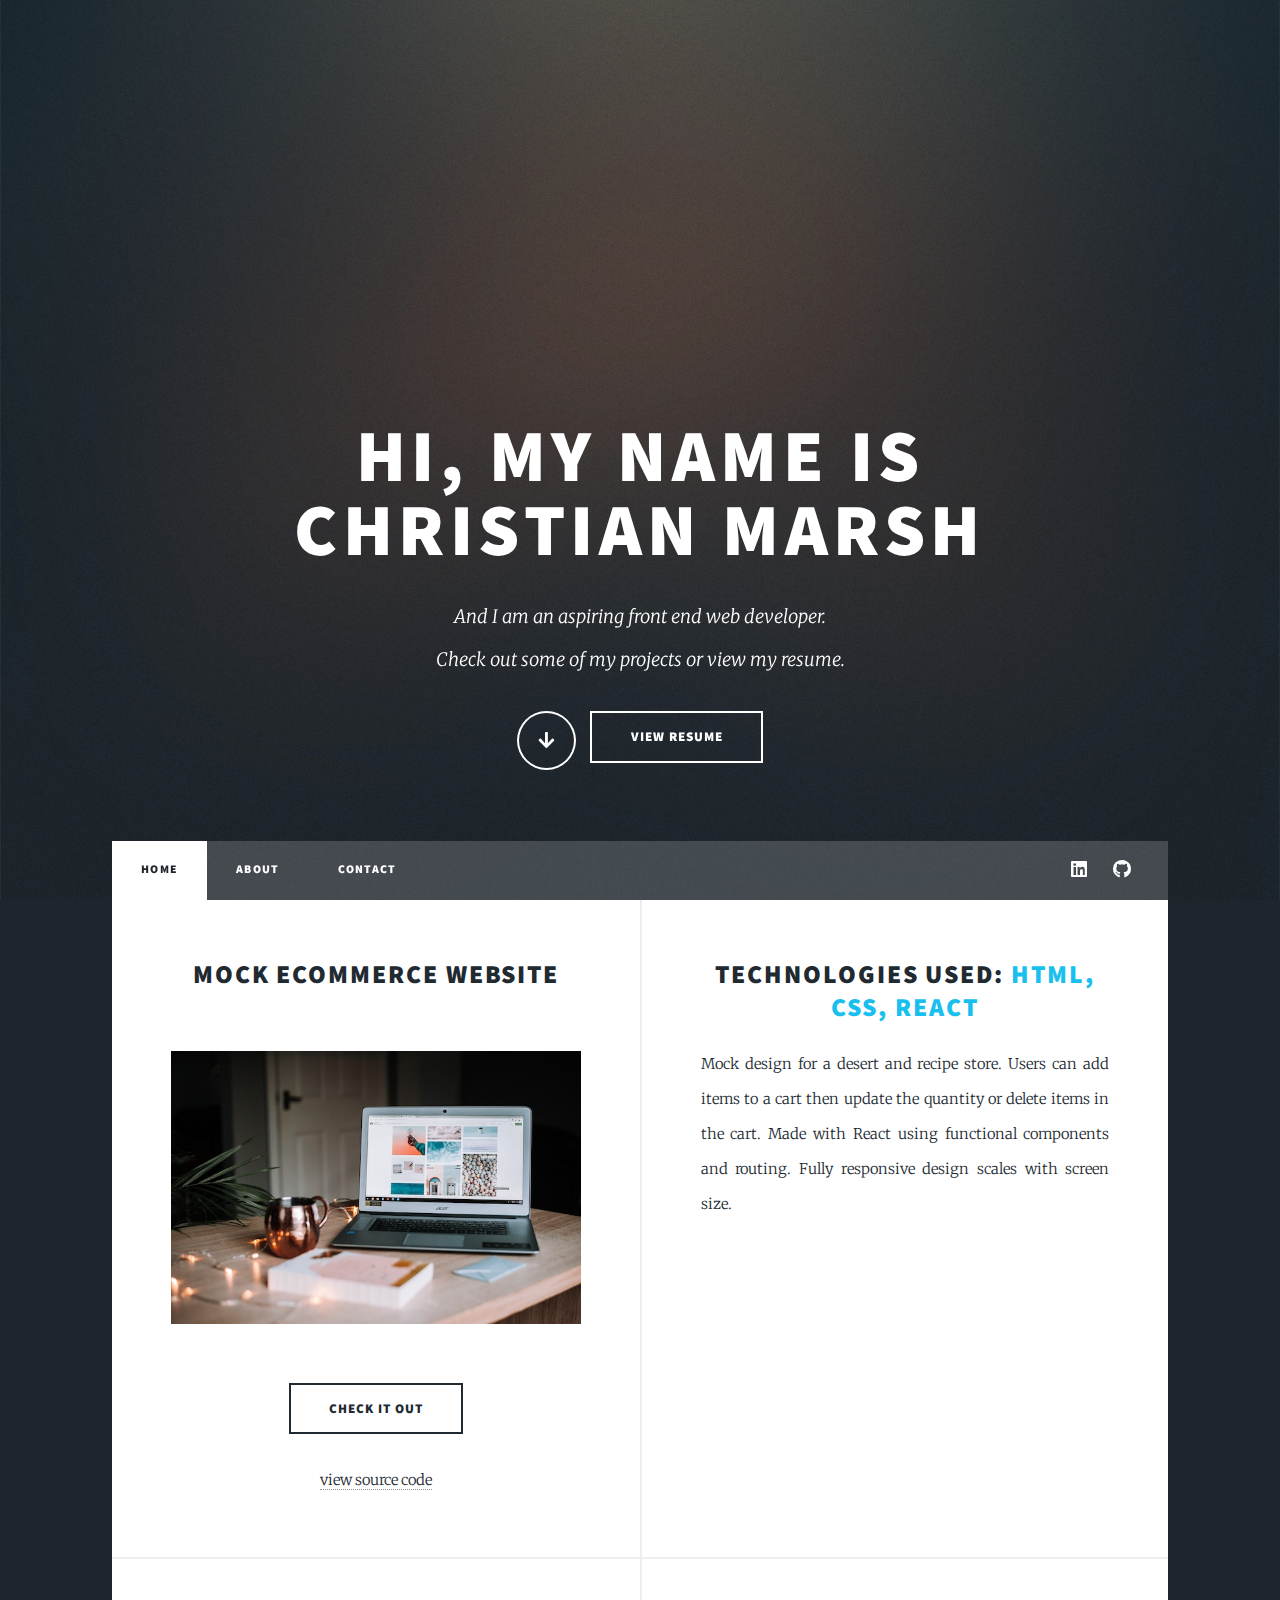
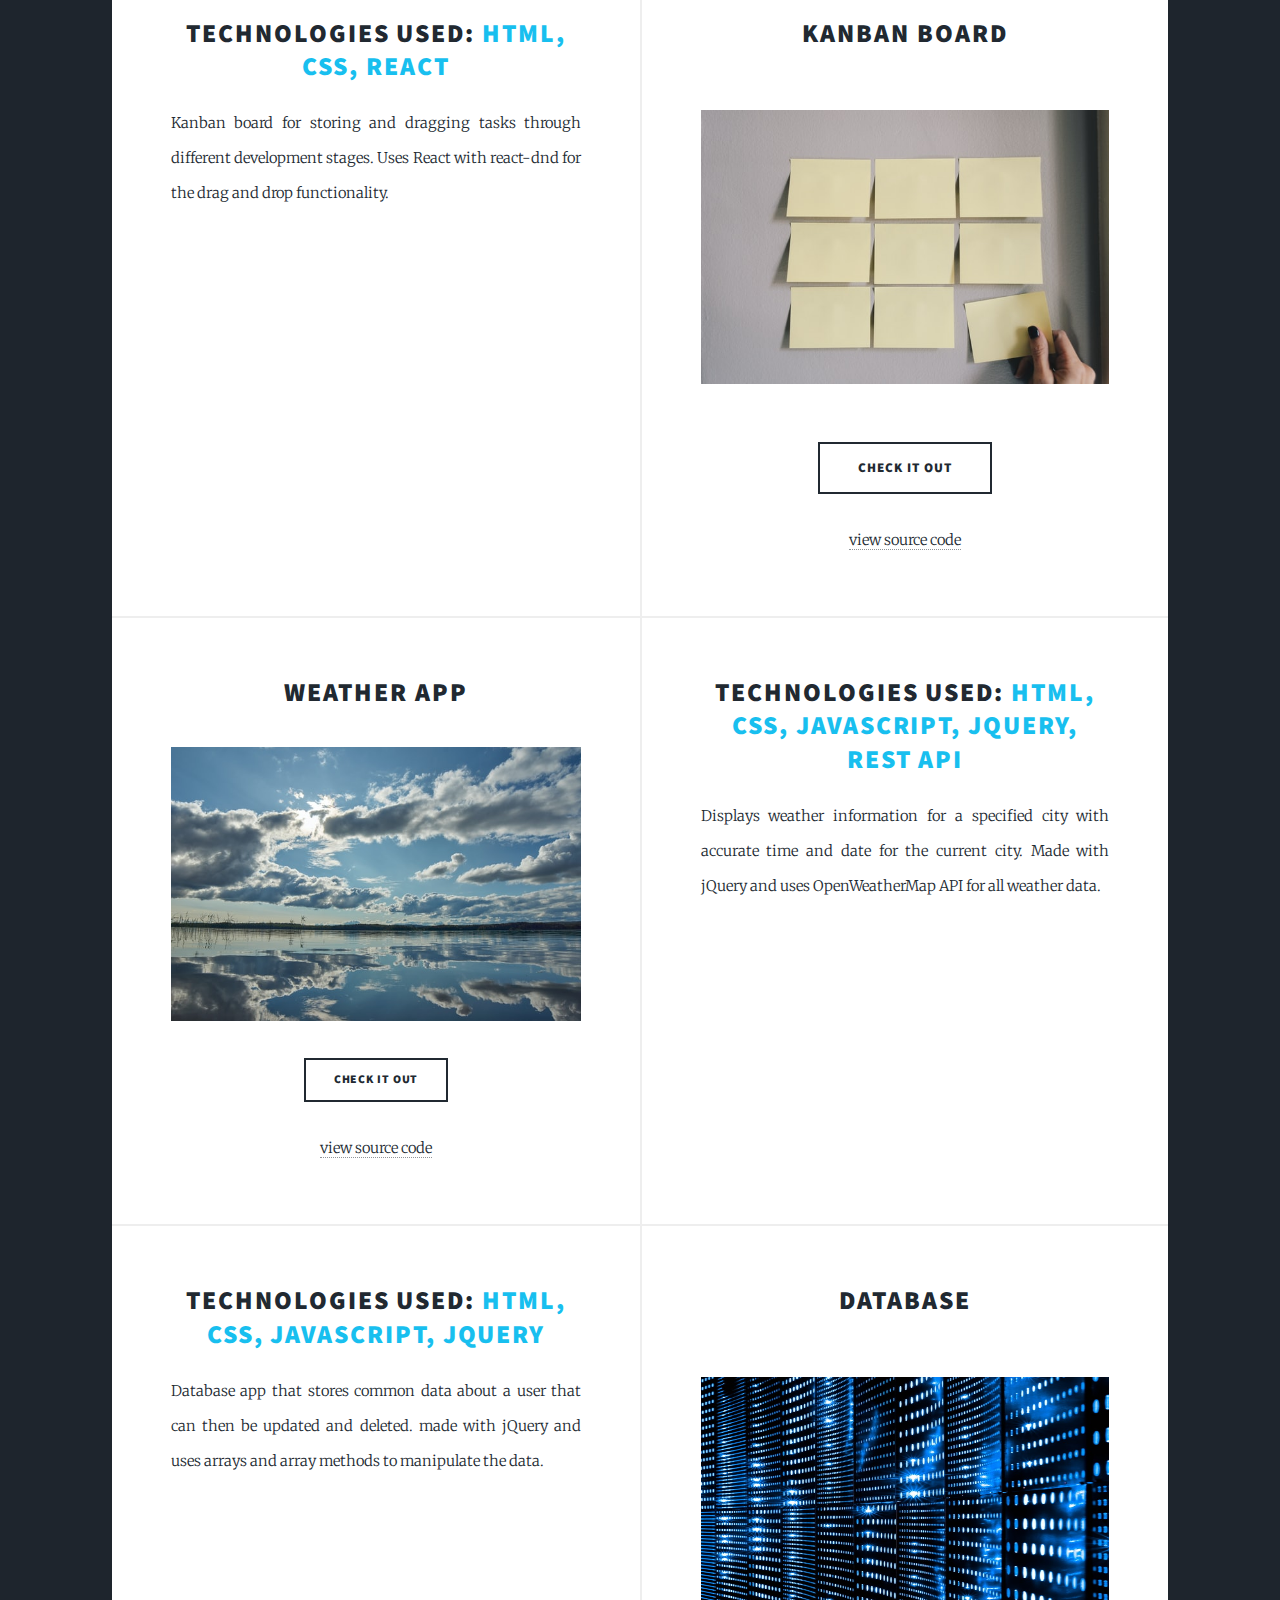
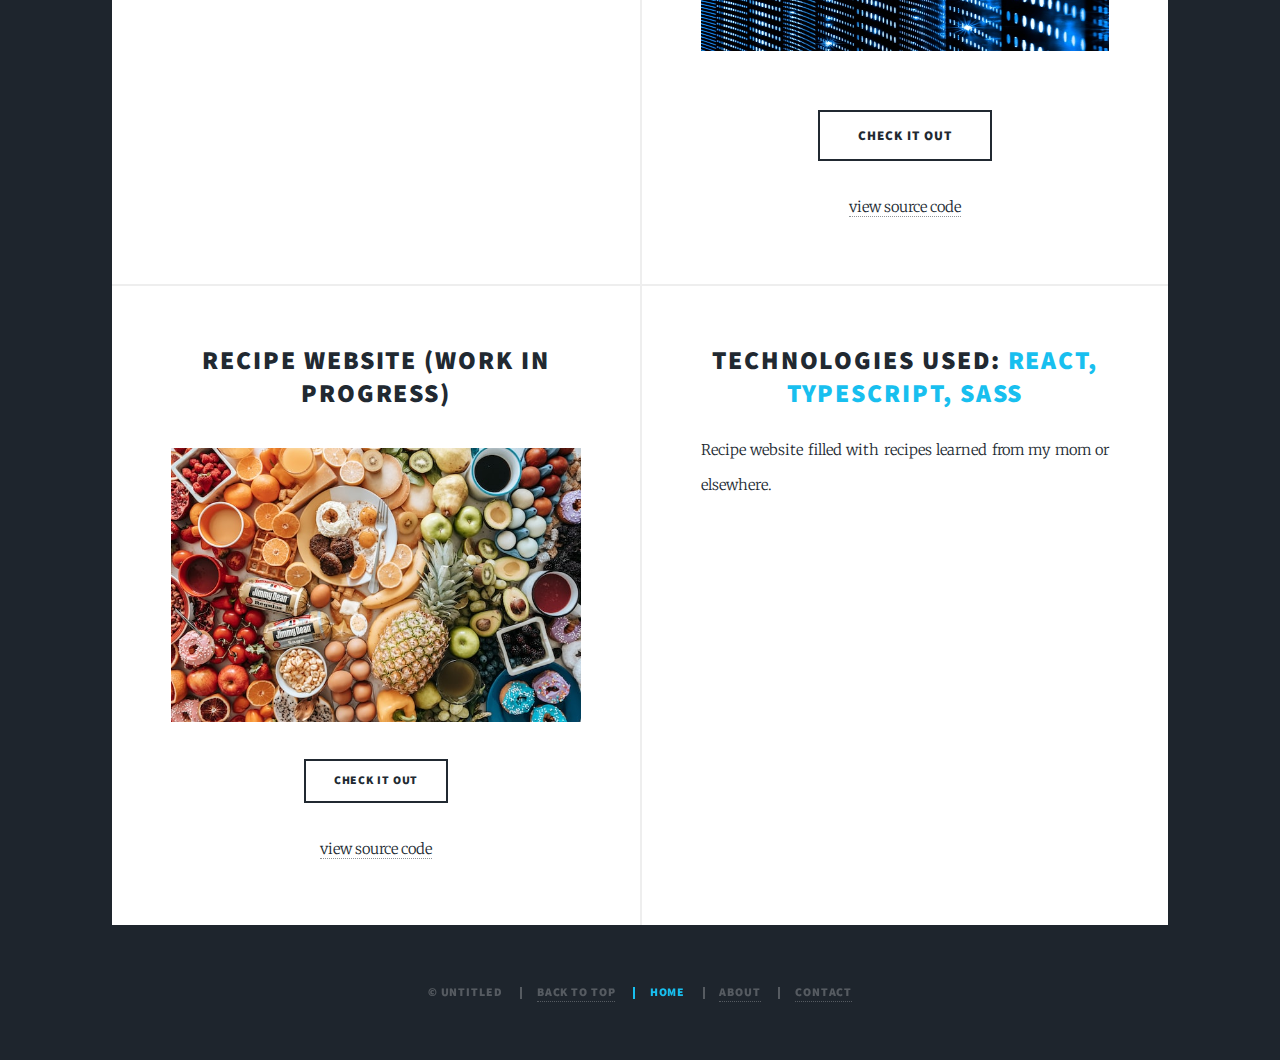
<file: public/index.html>
<!-- 
	Massively by HTML5 UP
	html5up.net | @ajlkn
	Free for personal and commercial use under the CCA 3.0 license (html5up.net/license)
 -->

<!DOCTYPE HTML>
<html lang="en">

<head>
	<title>Home | Christian Marsh</title>
	<meta charset="utf-8" />
	<meta name="author" content="Christian Marsh">
	<meta name="description" content="I am Christian Marsh front end web developer">
	<meta name="viewport" content="width=device-width, initial-scale=1" />
	<link rel="stylesheet" href="assets/css/main.css" />
	<noscript>
		<link rel="stylesheet" href="assets/css/noscript.css" />
	</noscript>
</head>

<body class="is-preload">

	<!-- Wrapper -->
	<div id="wrapper" class="fade-in">

		<!-- Intro -->
		<div id="intro">
			<h1>Hi, my name is <br />
				Christian Marsh</h1>
			<p>And I am an aspiring front end web developer.<br />
				Check out some of my projects or view my resume.</p>
			<ul class="actions">
				<li><a href="#posts" class="button icon solid solo fa-arrow-down scrolly">Continue</a></li>
				<li><a class="button large" href="./assets/resume/Resume.pdf">View Resume</a></li>
			</ul>
		</div>

		<!-- Header -->
		<header id="header">
			<a href="contact.html" class="logo">Contact Me</a>
		</header>

		<!-- Nav -->
		<nav id="nav">
			<ul class="links">
				<li class="active"><a href="index.html">Home</a></li>
				<li><a href="about.html">About</a></li>
				<li><a href="contact.html">Contact</a></li>
			</ul>
			<ul class="icons">
				<li><a href="https://www.linkedin.com/in/christian-marsh0912" class="icon brands fa-linkedin"><span
							class="label">LinkedIn</span></a></li>
				<li><a href="https://github.com/Cjmarsh0912" class="icon brands fa-github"><span
							class="label">GitHub</span></a></li>
			</ul>
		</nav>

		<!-- Main -->
		<div id="main">

			<!-- Posts -->
			<section id="posts" class="posts">
				<article>
					<header>
						<h2><a href="https://mock-website-94d7a.web.app/">Mock eCommerce Website</a></h2>
					</header>
					<a href="https://mock-website-94d7a.web.app/" class="image main"><img src="images/e-commerce.jpg"
							alt="e-Commerce" /></a>
					<ul class="actions special">
						<li><a href="https://mock-website-94d7a.web.app/" class="button large">Check It Out</a>
						</li>
					</ul>
					<a href="https://github.com/Cjmarsh0912/mock-website">view source code</a>
				</article>
				<article>
					<header>
						<h2>Technologies used: <span>HTML, CSS, React</span></h2>
					</header>
					<p>Mock design for a desert and recipe store.
						Users can add items to a cart then update the quantity or delete items in the cart.
						Made with React using functional components and routing. Fully responsive design scales with
						screen size.</p>
					</ul>
				</article>

				<article>
					<header>
						<h2>Technologies used: <span>HTML, CSS, React</span></h2>
					</header>
					<p>Kanban board for storing and dragging tasks through different development stages. Uses React with
						react-dnd for the drag and drop functionality.</p>
				</article>
				<article>
					<header>
						<h2><a href="https://kanban-board-ec213.web.app/">Kanban board</a></h2>
					</header>
					<a href="https://kanban-board-ec213.web.app/" class="image main"><img
							style="height: 274px; width: 411px;" src="images/kanban.jpg" alt="" /></a>
					<ul class="actions special">
						<li><a href="https://kanban-board-ec213.web.app/" class="button large">Check It
								Out</a></li>
					</ul>
					<a href="https://github.com/Cjmarsh0912/kanban-board">view source code</a>
				</article>

				<article>
					<header>
						<h2><a href="https://weather-app-839bd.web.app/">Weather App</a></h2>
					</header>
					<a href="https://weather-app-839bd.web.app/" class="image fit"><img src="images/Weather.jpg"
							alt="" /></a>
					<p></p>
					<ul class="actions special">
						<li><a href="https://weather-app-839bd.web.app/" class="button">Check It Out</a></li>
					</ul>
					<a href="https://github.com/Cjmarsh0912/Weather-App">view source code</a>
				</article>
				<article>
					<header>
						<h2>Technologies used: <span>HTML, CSS, Javascript, jQuery, REST API</span></h2>
					</header>
					<p>Displays weather information for a specified city with accurate time and date for the current
						city. Made with jQuery and uses OpenWeatherMap API for all weather data.</p>
				</article>

				<article>
					<header>
						<h2>Technologies used: <span>HTML, CSS, Javascript, jQuery</span></h2>
					</header>
					<p>Database app that stores common data about a user that can then be updated and deleted. made with
						jQuery and uses arrays and array methods to manipulate the data.</p>
				</article>
				<article>
					<header>
						<h2><a href="https://database-5c7ad.web.app/">Database</a></h2>
					</header>
					<a href="https://database-5c7ad.web.app/" class="image main"><img
							style="height: 274px; width: 411px;" src="images/Database.png" alt="" /></a>
					<ul class="actions special">
						<li><a href="https://database-5c7ad.web.app/" class="button large">Check It Out</a>
						</li>
					</ul>
					<a href="https://github.com/Cjmarsh0912/Database">view source code</a>
				</article>

				<article>
					<header>
						<h2><a href="https://recipe-website-43298.web.app/">Recipe Website (work in
								progress)</a></h2>
					</header>
					<a href="https://recipe-website-43298.web.app/" class="image fit"><img src="images/recipe.jpg"
							alt="" /></a>
					<p></p>
					<ul class="actions special">
						<li><a href="https://recipe-website-43298.web.app/" class="button">Check It Out</a></li>
					</ul>
					<a href="https://github.com/Cjmarsh0912/recipe-website">view source code</a>
				</article>
				<article>
					<header>
						<h2>Technologies used: <span>React, Typescript, SASS</span></h2>
					</header>
					<p>Recipe website filled with recipes learned from my mom or elsewhere.</p>
				</article>

			</section>

		</div>

		<!-- Copyright -->
		<div id="copyright">
			<ul>
				<li>&copy; Untitled</li>
				<li><a class="scrolly" href="#intro">Back to top</a></li>
				<li class="active"><a href="index.html">Home</a></li>
				<li><a href="about.html">About</a></li>
				<li><a href="contact.html">Contact</a></li>
			</ul>
		</div>

	</div>

	<!-- Scripts -->
	<script src="assets/js/jquery.min.js"></script>
	<script src="assets/js/jquery.scrollex.min.js"></script>
	<script src="assets/js/jquery.scrolly.min.js"></script>
	<script src="assets/js/browser.min.js"></script>
	<script src="assets/js/breakpoints.min.js"></script>
	<script src="assets/js/util.js"></script>
	<script src="assets/js/main.js"></script>

</body>

</html>
</file>
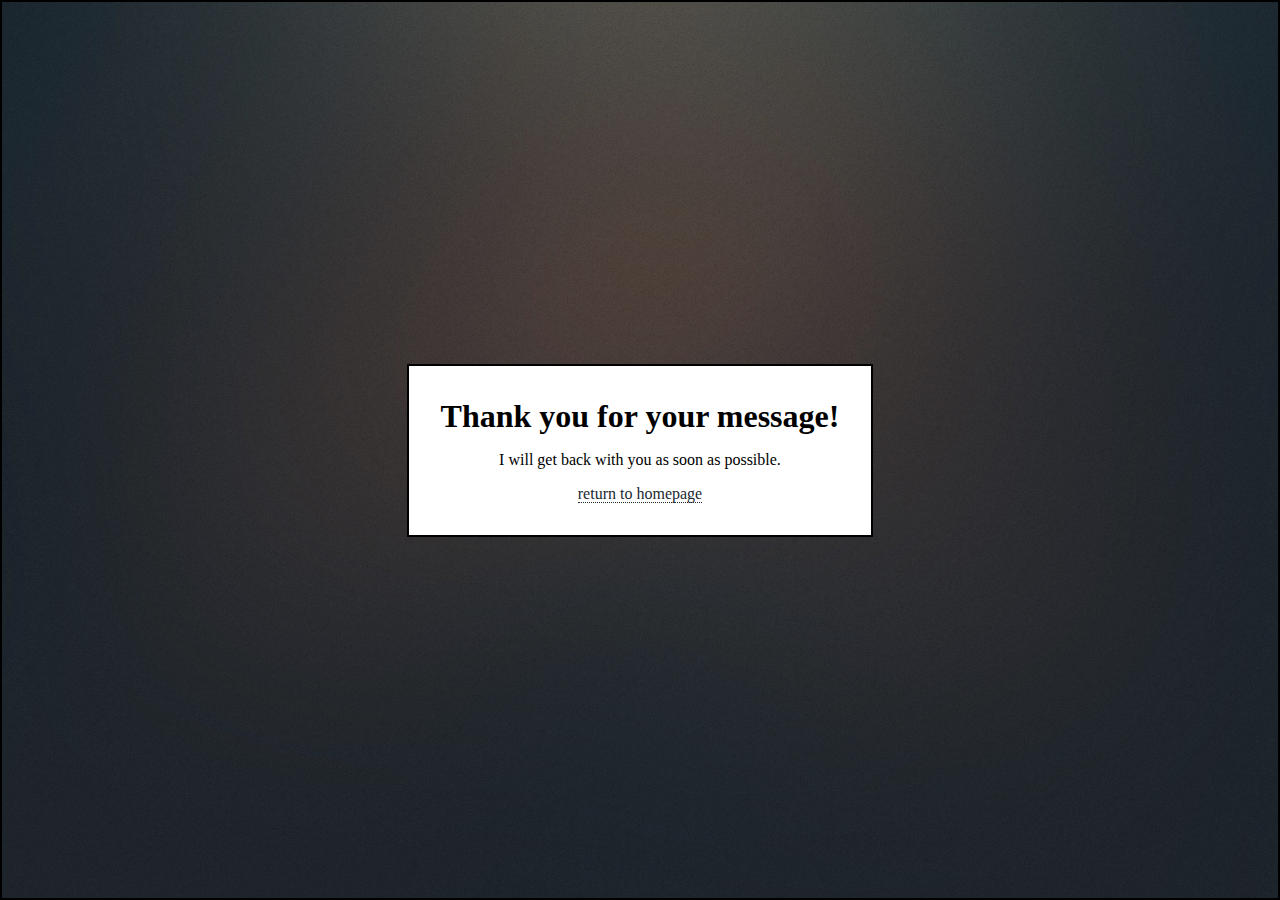
<file: thankYou.html>
<!DOCTYPE html>
<html lang="en">

<head>
    <meta charset="UTF-8">
    <meta http-equiv="X-UA-Compatible" content="IE=edge">
    <meta name="viewport" content="width=device-width, initial-scale=1.0">
    <link rel="stylesheet" href="assets/css/thankYou.css" />
    <title>thank you</title>
</head>

<body>
    <div class="box">
        <h1>Thank you for your message!</h1>
        <p>I will get back with you as soon as possible.</p>

        <a href="/index.html">return to homepage</a>
    </div>
</body>

</html>
</file>
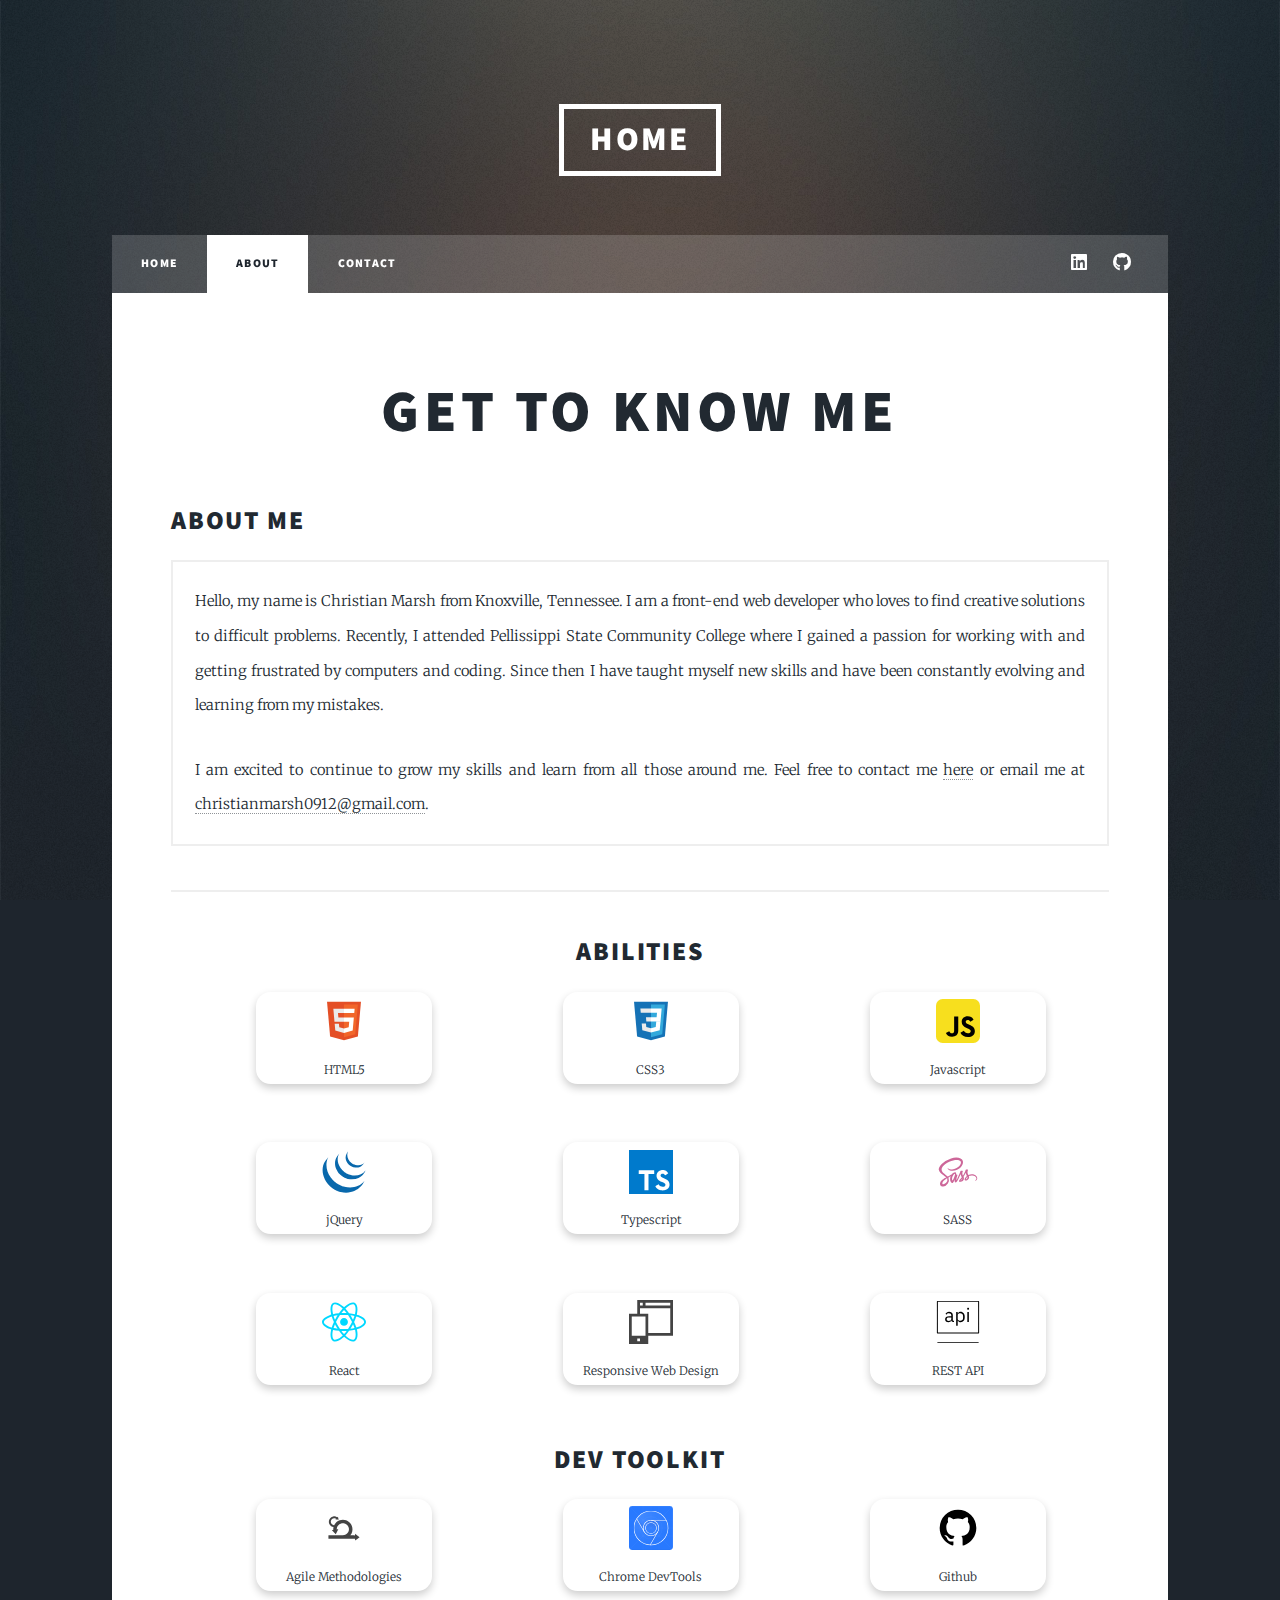
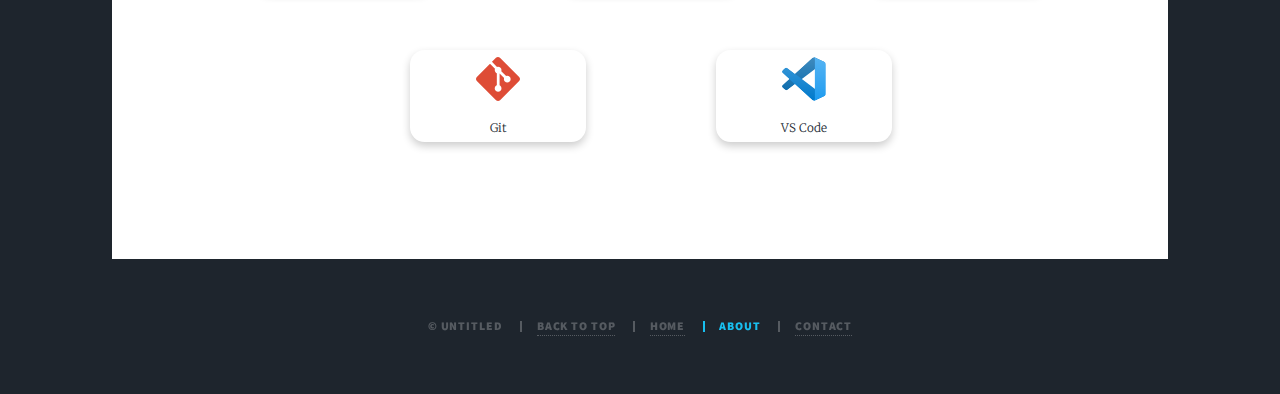
<file: public/about.html>
<!DOCTYPE HTML>
<html lang="en">

<head>
	<title>About Me | Christian Marsh</title>
	<meta charset="utf-8" />
	<meta name="viewport" content="width=device-width, initial-scale=1" />
	<link rel="stylesheet" href="assets/css/main.css" />
	<noscript>
		<link rel="stylesheet" href="assets/css/noscript.css" />
	</noscript>
</head>

<body class="is-preload">

	<!-- Wrapper -->
	<div id="wrapper">

		<!-- Header -->
		<header id="header">
			<a href="index.html" class="logo">Home</a>
		</header>

		<!-- Nav -->
		<nav id="nav">
			<ul class="links">
				<li><a href="index.html">Home</a></li>
				<li class="active"><a href="about.html">About</a></li>
				<li><a href="contact.html">Contact</a></li>
			</ul>
			<ul class="icons">
				<li><a href="https://www.linkedin.com/in/christian-marsh0912" class="icon brands fa-linkedin"><span
							class="label">LinkedIn</span></a></li>
				<li><a href="https://github.com/Cjmarsh0912" class="icon brands fa-github"><span
							class="label">GitHub</span></a></li>
			</ul>
		</nav>

		<!-- Main -->
		<div id="main">

			<!-- Post -->
			<section class="post">
				<header class="major">
					<h1>Get To Know Me</h1>
				</header>

				<!-- Box -->
				<h2>About Me</h2>
				<div class="box">
					<p>Hello, my name is Christian Marsh from Knoxville, Tennessee. I am a front-end web developer
						who loves to find creative solutions to difficult problems. Recently, I attended Pellissippi
						State Community College where I gained a passion for working with and getting frustrated by
						computers and coding. Since then I have taught myself new skills and have
						been constantly evolving and learning from my mistakes.
					</p>
					<p>
						I am excited to continue to grow my skills and learn from all those around me.
						Feel free to contact me <a href="/contact.html">here</a> or email me
						at <a href="mailto:christianmarsh0912@gmail.com">christianmarsh0912@gmail.com</a>.
					</p>
				</div>

				<hr />

				<!-- Lists -->
				<h2 class="align-center">Abilities</h2>
				<div class="row align-center">
					<div class="col-12 col-12-small">
						<ul class="container">
							<li>
								<div class="skills-container">
									<img src="/images/html.svg" alt="HTML logo">
									<p>HTML5</p>
								</div>
							</li>
							<li>
								<div class="skills-container">
									<img src="/images/css.svg" alt="CSS logo">
									<p>CSS3</p>
								</div>
							</li>
							<li>
								<div class="skills-container">
									<img src="/images/javascript.svg" alt="Javascript logo">
									<p>Javascript</p>
								</div>
							</li>
							<li>
								<div class="skills-container">
									<img src="/images/jquery.svg" alt="jQuery logo">
									<p>jQuery</p>
								</div>
							</li>
							<li>
								<div class="skills-container">
									<img src="/images/typescript-icon.svg" alt="Bootstrap logo">
									<p>Typescript</p>
								</div>
							</li>
							<li>
								<div class="skills-container">
									<img src="/images/sass.svg" alt="SASS logo">
									<p>SASS</p>
								</div>
							</li>
							<li>
								<div class="skills-container">
									<img src="/images/react.svg" alt="HTML logo">
									<p>React</p>
								</div>
							</li>
							<li>
								<div class="skills-container">
									<img src="/images/responsive.svg" alt="HTML logo">
									<p>Responsive Web Design</p>
								</div>
							</li>
							<li>
								<div class="skills-container">
									<img src="/images/api.svg" alt="HTML logo">
									<p>REST API</p>
								</div>
							</li>
						</ul>
					</div>

					<div class="col-12 col-12-small">
						<h2>Dev Toolkit</h2>
						<ul class="container">
							<li>
								<div class="skills-container">
									<img src="/images/agile.svg" alt="Agile logo">
									<p>Agile Methodologies</p>
								</div>
							</li>
							<li>
								<div class="skills-container">
									<img src="/images/chrome-devtools.svg" alt="Chrome DevTools logo">
									<p>Chrome DevTools</p>
								</div>
							</li>
							<li>
								<div class="skills-container">
									<img src="/images/github.svg" alt="Github logo">
									<p>Github</p>
								</div>
							</li>
							<li>
								<div class="skills-container">
									<img src="/images/git.svg" alt="Git logo">
									<p>Git</p>
								</div>
							</li>
							<li>
								<div class="skills-container">
									<img src="/images/visual-studio-code.svg" alt="Visual Studio logo">
									<p>VS Code</p>
								</div>
							</li>
						</ul>
					</div>


				</div>

			</section>
		</div>

		<!-- Copyright -->
		<div id="copyright">
			<ul>
				<li>&copy; Untitled</li>
				<li><a class="scrolly" href="#header">Back to top</a></li>
				<li><a href="index.html">Home</a></li>
				<li class="active"><a href="about.html">About</a></li>
				<li><a href="contact.html">Contact</a></li>
			</ul>
		</div>

	</div>

	<!-- Scripts -->
	<script src="assets/js/jquery.min.js"></script>
	<script src="assets/js/jquery.scrollex.min.js"></script>
	<script src="assets/js/jquery.scrolly.min.js"></script>
	<script src="assets/js/browser.min.js"></script>
	<script src="assets/js/breakpoints.min.js"></script>
	<script src="assets/js/util.js"></script>
	<script src="assets/js/main.js"></script>

</body>

</html>
</file>
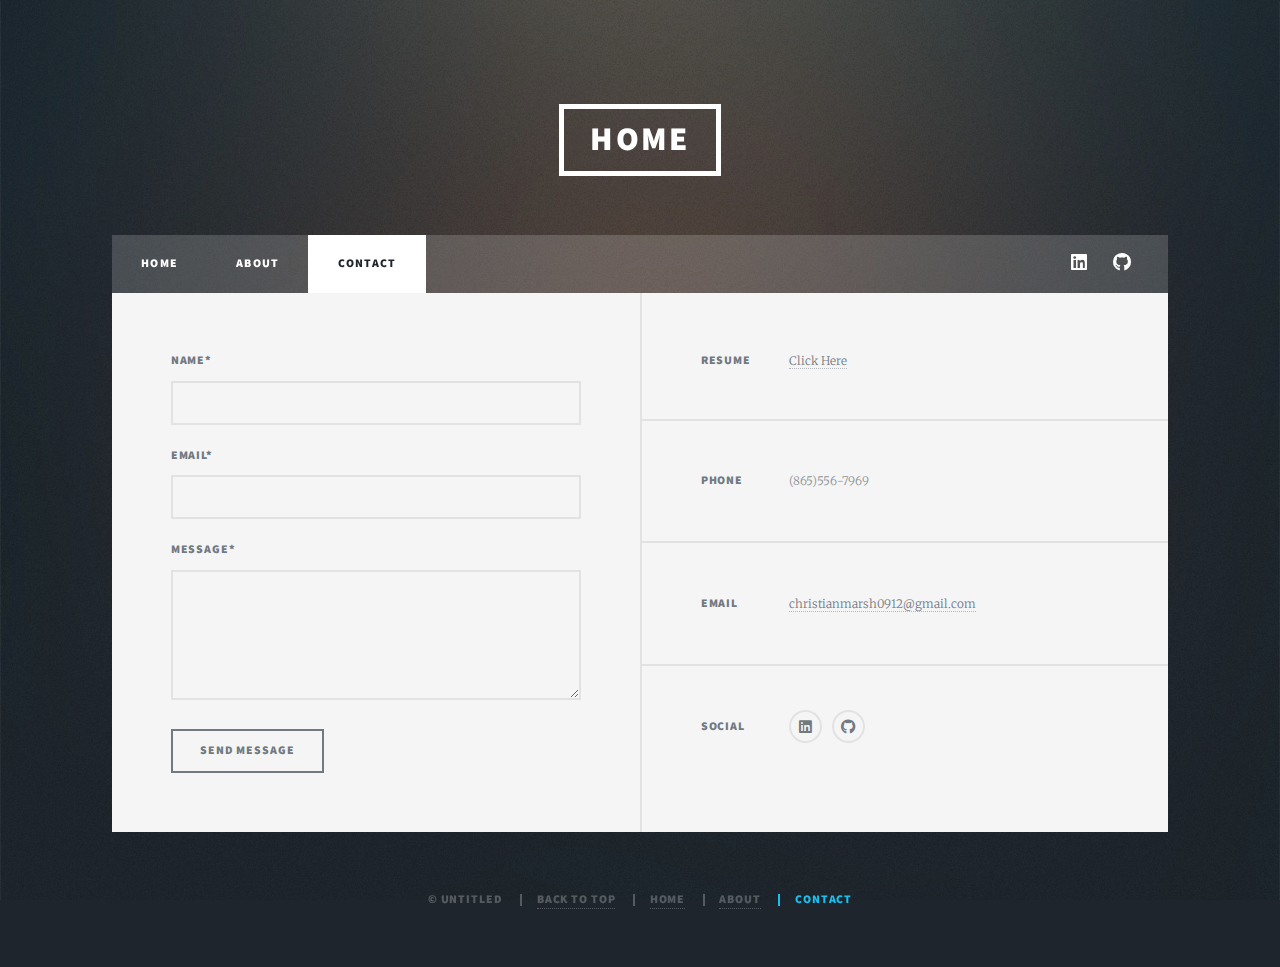
<file: public/contact.html>
<!DOCTYPE HTML>
<html lang="en">

<head>
	<title>Contact Me | Christian Marsh</title>
	<meta charset="utf-8" />
	<meta name="viewport" content="width=device-width, initial-scale=1" />
	<link rel="stylesheet" href="assets/css/main.css" />
	<noscript>
		<link rel="stylesheet" href="assets/css/noscript.css" />
	</noscript>
</head>

<body class="is-preload">

	<!-- Wrapper -->
	<div id="wrapper">

		<!-- Header -->
		<header id="header">
			<a href="index.html" class="logo">Home</a>
		</header>

		<!-- Nav -->
		<nav id="nav">
			<ul class="links">
				<li><a href="index.html">Home</a></li>
				<li><a href="about.html">About</a></li>
				<li class="active"><a href="contact.html">Contact</a></li>
			</ul>
			<ul class="icons">
				<li><a href="https://www.linkedin.com/in/christian-marsh0912" class="icon brands fa-linkedin"><span
							class="label">LinkedIn</span></a></li>
				<li><a href="https://github.com/Cjmarsh0912" class="icon brands fa-github"><span
							class="label">GitHub</span></a></li>
			</ul>
		</nav>

		<!-- Footer -->
		<footer id="footer">
			<section>
				<form id="frm-contact" method="post" action="https://formsubmit.co/7bdad3e39fde0ccdb9cfac2b438ae8c8">
					<input type="hidden" name="_next" value="https://cjmarsh0912.github.io/thankYou.html">
					<input type="hidden" name="_captcha" value="false">
					<div class="fields">
						<div class="field">
							<label for="name">Name*</label>
							<input type="text" name="name" id="name" required />
						</div>
						<div class="field">
							<label for="email">Email*</label>
							<input type="text" name="email" id="email" required />
						</div>
						<div class="field">
							<label for="message">Message*</label>
							<textarea name="message" id="message" rows="3" required></textarea>
						</div>
					</div>
					<ul class="actions">
						<li><input type="submit" value="Send Message" /></li>
					</ul>
				</form>
			</section>
			<section class="split contact">
				<section class="alt">
					<h3>Resume</h3>
					<p><a href="./assets/resume/Resume.pdf">Click Here</a></p>
				</section>
				<section>
					<h3>Phone</h3>
					<p>(865)556-7969</p>
				</section>
				<section>
					<h3>Email</h3>
					<p><a href="mailto:christianmarsh0912@gmail.com">christianmarsh0912@gmail.com</a></p>
				</section>
				<section>
					<h3>Social</h3>
					<ul class="icons alt">
						<li><a href="https://www.linkedin.com/in/christian-marsh0912"
								class="icon brands alt fa-linkedin"><span class="label">linkedIn</span></a></li>
						<li><a href="https://github.com/Cjmarsh0912" class="icon brands alt fa-github"><span
									class="label">GitHub</span></a></li>
					</ul>
				</section>
			</section>
		</footer>

		<!-- Copyright -->
		<div id="copyright">
			<ul>
				<li>&copy; Untitled</li>
				<li><a class="scrolly" href="#header">Back to top</a></li>
				<li><a href="index.html">Home</a></li>
				<li><a href="about.html">About</a></li>
				<li class="active"><a href="contact.html">Contact</a></li>
			</ul>
		</div>

	</div>

	<!-- Scripts -->
	<script src="assets/js/jquery.min.js"></script>
	<script src="assets/js/jquery.scrollex.min.js"></script>
	<script src="assets/js/jquery.scrolly.min.js"></script>
	<script src="assets/js/browser.min.js"></script>
	<script src="assets/js/breakpoints.min.js"></script>
	<script src="assets/js/util.js"></script>
	<script src="assets/js/main.js"></script>

</body>

</html>
</file>
<file: assets/css/thankYou.css>
* {
    box-sizing: border-box;
    margin: 0;
    padding: 0;
}

body {
    background-color: #212931;
    background-image: url("../../images/overlay.png"), linear-gradient(0deg, rgba(0, 0, 0, 0.1), rgba(0, 0, 0, 0.1)), url("../../images/bg.jpg");
    background-position: center, center, top center;
    background-repeat: repeat, no-repeat, no-repeat;
    background-size: auto, auto, 100% auto;
    border: 2px solid black;
    display: grid;
    font-family: "Merriweather", Georgia, serif;
    font-size: 1rem;
    font-weight: 300;
    height: 100vh;
    place-content: center;
    place-items: center;
    text-align: center;
    width: 100%;
}

.box {
    background-color: white;
    border: 2px solid black;
    padding: 2em;
}

.box p {
    margin: 1em 0;
    max-width: 75ch;
}

.box a {
    border-bottom: dotted 1px;
    color: #212931;
    text-decoration: none;
    transition: color 0.2s ease-in-out;
}

a:hover {
    border-bottom-color: transparent;
    color: #18bfef !important;
}
</file>
<file: public/assets/css/main.css>
@import url(fontawesome-all.min.css);
@import url('https://fonts.googleapis.com/css?family=Merriweather:300,700,300italic,700italic|Source+Sans+Pro:900');

/*
	Massively by HTML5 UP
	html5up.net | @ajlkn
	Free for personal and commercial use under the CCA 3.0 license (html5up.net/license)
*/

html,
body,
div,
span,
applet,
object,
iframe,
h1,
h2,
h3,
h4,
h5,
h6,
p,
blockquote,
pre,
a,
abbr,
acronym,
address,
big,
cite,
code,
del,
dfn,
em,
img,
ins,
kbd,
q,
s,
samp,
small,
strike,
strong,
sub,
sup,
tt,
var,
b,
u,
i,
center,
dl,
dt,
dd,
ol,
ul,
li,
fieldset,
form,
label,
legend,
table,
caption,
tbody,
tfoot,
thead,
tr,
th,
td,
article,
aside,
canvas,
details,
embed,
figure,
figcaption,
footer,
header,
hgroup,
menu,
nav,
output,
ruby,
section,
summary,
time,
mark,
audio,
video {
  margin: 0;
  padding: 0;
  border: 0;
  font-size: 100%;
  font: inherit;
  vertical-align: baseline;
}

article,
aside,
details,
figcaption,
figure,
footer,
header,
hgroup,
menu,
nav,
section {
  display: block;
}

body {
  line-height: 1;
}

ol,
ul {
  list-style: none;
}

blockquote,
q {
  quotes: none;
}

blockquote:before,
blockquote:after,
q:before,
q:after {
  content: '';
  content: none;
}

table {
  border-collapse: collapse;
  border-spacing: 0;
}

body {
  -webkit-text-size-adjust: none;
}

mark {
  background-color: transparent;
  color: inherit;
}

input::-moz-focus-inner {
  border: 0;
  padding: 0;
}

input,
select,
textarea {
  -moz-appearance: none;
  -webkit-appearance: none;
  -ms-appearance: none;
  appearance: none;
}

/* Basic */

@-ms-viewport {
  width: device-width;
}

body {
  -ms-overflow-style: scrollbar;
}

@media screen and (max-width: 480px) {
  html,
  body {
    min-width: 320px;
  }
}

html {
  box-sizing: border-box;
}

*,
*:before,
*:after {
  box-sizing: inherit;
}

body {
  background-color: #1e252d;
}

body.is-preload *,
body.is-preload *:before,
body.is-preload *:after {
  -moz-animation: none !important;
  -webkit-animation: none !important;
  -ms-animation: none !important;
  animation: none !important;
  -moz-transition: none !important;
  -webkit-transition: none !important;
  -ms-transition: none !important;
  transition: none !important;
}

/* Type */

html {
  font-size: 16pt;
}

@media screen and (max-width: 1680px) {
  html {
    font-size: 12pt;
  }
}

@media screen and (max-width: 1280px) {
  html {
    font-size: 11pt;
  }
}

@media screen and (max-width: 360px) {
  html {
    font-size: 10pt;
  }
}

body {
  color: #212931;
}

body,
input,
select,
textarea {
  font-family: 'Merriweather', Georgia, serif;
  font-weight: 300;
  font-size: 1rem;
  line-height: 2.375;
}

a {
  -moz-transition: color 0.2s ease-in-out, background-color 0.2s ease-in-out,
    border-color 0.2s ease-in-out, box-shadow 0.2s ease-in-out;
  -webkit-transition: color 0.2s ease-in-out, background-color 0.2s ease-in-out,
    border-color 0.2s ease-in-out, box-shadow 0.2s ease-in-out;
  -ms-transition: color 0.2s ease-in-out, background-color 0.2s ease-in-out,
    border-color 0.2s ease-in-out, box-shadow 0.2s ease-in-out;
  transition: color 0.2s ease-in-out, background-color 0.2s ease-in-out,
    border-color 0.2s ease-in-out, box-shadow 0.2s ease-in-out;
  border-bottom: dotted 1px;
  text-decoration: none;
}

a:hover {
  border-bottom-color: transparent;
}

strong,
b {
  font-weight: 600;
}

em,
i {
  font-style: italic;
}

p {
  text-align: justify;
  margin: 0 0 2rem 0;
}

h1,
h2,
h3,
h4,
h5,
h6 {
  font-family: 'Source Sans Pro', Helvetica, sans-serif;
  font-weight: 900;
  line-height: 1.5;
  letter-spacing: 0.075em;
  text-transform: uppercase;
  margin: 0 0 1rem 0;
}

h1 a,
h2 a,
h3 a,
h4 a,
h5 a,
h6 a {
  border-bottom: 0;
  color: inherit;
  text-decoration: none;
}

h1 {
  font-size: 4rem;
  line-height: 1.1;
  margin: 0 0 2rem 0;
}

h2 {
  font-size: 1.75rem;
  line-height: 1.3;
  margin: 0 0 1.5rem 0;
}

h3 {
  font-size: 1.25rem;
  margin: 0 0 1.5rem 0;
}

h4 {
  font-size: 1rem;
}

h5 {
  font-size: 0.9rem;
}

h6 {
  font-size: 0.8rem;
}

sub {
  font-size: 0.8rem;
  position: relative;
  top: 0.5rem;
}

sup {
  font-size: 0.8rem;
  position: relative;
  top: -0.5rem;
}

blockquote {
  border-left: solid 4px;
  font-style: italic;
  margin: 0 0 2rem 0;
  padding: 0.5rem 0 0.5rem 2rem;
}

code {
  border: solid 2px;
  font-family: 'Courier New', monospace;
  font-size: 0.9rem;
  margin: 0 0.25rem;
  padding: 0.25rem 0.65rem;
}

pre {
  -webkit-overflow-scrolling: touch;
  font-family: 'Courier New', monospace;
  font-size: 0.9rem;
  margin: 0 0 2rem 0;
}

pre code {
  display: block;
  line-height: 1.75;
  padding: 1rem 1.5rem;
  overflow-x: auto;
}

hr {
  border: 0;
  border-bottom: solid 2px;
  margin: 3rem 0;
}

hr.major {
  margin: 5rem 0;
}

.align-left {
  text-align: left;
}

.align-center {
  text-align: center;
}

.align-right {
  text-align: right;
}

input,
select,
textarea {
  color: #212931;
}

a {
  color: #212931;
  border-bottom-color: rgba(33, 41, 49, 0.5);
}

a:hover {
  border-bottom-color: transparent;
  color: #18bfef !important;
}

strong,
b {
  color: #212931;
}

h1,
h2,
h3,
h4,
h5,
h6 {
  color: #212931;
}

blockquote {
  border-left-color: #eeeeee;
}

code {
  background: rgba(220, 220, 220, 0.25);
  border-color: #eeeeee;
}

hr {
  border-bottom-color: #eeeeee;
}

/* Row */

.row {
  display: flex;
  flex-wrap: wrap;
  box-sizing: border-box;
  align-items: stretch;
}

.container {
  display: flex;
  flex-wrap: wrap;
  gap: 2em;
  justify-content: center;
}

.container > * {
  flex: 0 1 30%;
}

.container img {
  width: 3em;
  height: 3em;
}

.container p {
  text-align: center;
  white-space: nowrap;
  font-size: 0.8rem;
}

.container div {
  margin: auto;
  border-radius: 1em;
  padding: 0.5em 1em 0;
  box-shadow: 0 4px 8px 0 rgba(0, 0, 0, 0.2);
  transition: width 0.5s, box-shadow 0.5s;
}

.skills-container {
  width: 12em;
}

.container div:hover {
  box-shadow: 0 8px 15px 0 rgba(0, 0, 0, 0.2);
}

.skills-container:hover {
  width: 15em;
}

.row > * {
  box-sizing: border-box;
}

.row ul li {
  list-style-type: none;
}

.row.gtr-uniform > * > :last-child {
  margin-bottom: 0;
}

.row.aln-left {
  justify-content: flex-start;
}

.row.aln-center {
  justify-content: center;
}

.row.aln-right {
  justify-content: flex-end;
}

.row.aln-top {
  align-items: flex-start;
}

.row.aln-middle {
  align-items: center;
}

.row.aln-bottom {
  align-items: flex-end;
}

.row > .imp {
  order: -1;
}

.row > .col-1 {
  width: 8.33333%;
}

.row > .off-1 {
  margin-left: 8.33333%;
}

.row > .col-2 {
  width: 16.66667%;
}

.row > .off-2 {
  margin-left: 16.66667%;
}

.row > .col-3 {
  width: 25%;
}

.row > .off-3 {
  margin-left: 25%;
}

.row > .col-4 {
  width: 33.33333%;
}

.row > .off-4 {
  margin-left: 33.33333%;
}

.row > .col-5 {
  width: 41.66667%;
}

.row > .off-5 {
  margin-left: 41.66667%;
}

.row > .col-6 {
  width: 50%;
}

.row > .off-6 {
  margin-left: 50%;
}

.row > .col-7 {
  width: 58.33333%;
}

.row > .off-7 {
  margin-left: 58.33333%;
}

.row > .col-8 {
  width: 66.66667%;
}

.row > .off-8 {
  margin-left: 66.66667%;
}

.row > .col-9 {
  width: 75%;
}

.row > .off-9 {
  margin-left: 75%;
}

.row > .col-10 {
  width: 83.33333%;
}

.row > .off-10 {
  margin-left: 83.33333%;
}

.row > .col-11 {
  width: 91.66667%;
}

.row > .off-11 {
  margin-left: 91.66667%;
}

.row > .col-12 {
  width: 100%;
}

.row > .off-12 {
  margin-left: 100%;
}

.row.gtr-0 {
  margin-top: 0;
  margin-left: 0rem;
}

.row.gtr-0 > * {
  padding: 0 0 0 0rem;
}

.row.gtr-0.gtr-uniform {
  margin-top: 0rem;
}

.row.gtr-0.gtr-uniform > * {
  padding-top: 0rem;
}

.row.gtr-25 {
  margin-top: 0;
  margin-left: -0.375rem;
}

.row.gtr-25 > * {
  padding: 0 0 0 0.375rem;
}

.row.gtr-25.gtr-uniform {
  margin-top: -0.375rem;
}

.row.gtr-25.gtr-uniform > * {
  padding-top: 0.375rem;
}

.row.gtr-50 {
  margin-top: 0;
  margin-left: -0.75rem;
}

.row.gtr-50 > * {
  padding: 0 0 0 0.75rem;
}

.row.gtr-50.gtr-uniform {
  margin-top: -0.75rem;
}

.row.gtr-50.gtr-uniform > * {
  padding-top: 0.75rem;
}

.row {
  margin-top: 0;
  margin-left: -1.5rem;
}

.row > * {
  padding: 0 0 0 1.5rem;
}

.row.gtr-uniform {
  margin-top: -1.5rem;
}

.row.gtr-uniform > * {
  padding-top: 1.5rem;
}

.row.gtr-150 {
  margin-top: 0;
  margin-left: -2.25rem;
}

.row.gtr-150 > * {
  padding: 0 0 0 2.25rem;
}

.row.gtr-150.gtr-uniform {
  margin-top: -2.25rem;
}

.row.gtr-150.gtr-uniform > * {
  padding-top: 2.25rem;
}

.row.gtr-200 {
  margin-top: 0;
  margin-left: -3rem;
}

.row.gtr-200 > * {
  padding: 0 0 0 3rem;
}

.row.gtr-200.gtr-uniform {
  margin-top: -3rem;
}

.row.gtr-200.gtr-uniform > * {
  padding-top: 3rem;
}

@media screen and (max-width: 1680px) {
  .row {
    display: flex;
    flex-wrap: wrap;
    box-sizing: border-box;
    align-items: stretch;
  }

  .row > * {
    box-sizing: border-box;
  }

  .row.gtr-uniform > * > :last-child {
    margin-bottom: 0;
  }

  .row.aln-left {
    justify-content: flex-start;
  }

  .row.aln-center {
    justify-content: center;
  }

  .row.aln-right {
    justify-content: flex-end;
  }

  .row.aln-top {
    align-items: flex-start;
  }

  .row.aln-middle {
    align-items: center;
  }

  .row.aln-bottom {
    align-items: flex-end;
  }

  .row > .imp-xlarge {
    order: -1;
  }

  .row > .col-1-xlarge {
    width: 8.33333%;
  }

  .row > .off-1-xlarge {
    margin-left: 8.33333%;
  }

  .row > .col-2-xlarge {
    width: 16.66667%;
  }

  .row > .off-2-xlarge {
    margin-left: 16.66667%;
  }

  .row > .col-3-xlarge {
    width: 25%;
  }

  .row > .off-3-xlarge {
    margin-left: 25%;
  }

  .row > .col-4-xlarge {
    width: 33.33333%;
  }

  .row > .off-4-xlarge {
    margin-left: 33.33333%;
  }

  .row > .col-5-xlarge {
    width: 41.66667%;
  }

  .row > .off-5-xlarge {
    margin-left: 41.66667%;
  }

  .row > .col-6-xlarge {
    width: 50%;
  }

  .row > .off-6-xlarge {
    margin-left: 50%;
  }

  .row > .col-7-xlarge {
    width: 58.33333%;
  }

  .row > .off-7-xlarge {
    margin-left: 58.33333%;
  }

  .row > .col-8-xlarge {
    width: 66.66667%;
  }

  .row > .off-8-xlarge {
    margin-left: 66.66667%;
  }

  .row > .col-9-xlarge {
    width: 75%;
  }

  .row > .off-9-xlarge {
    margin-left: 75%;
  }

  .row > .col-10-xlarge {
    width: 83.33333%;
  }

  .row > .off-10-xlarge {
    margin-left: 83.33333%;
  }

  .row > .col-11-xlarge {
    width: 91.66667%;
  }

  .row > .off-11-xlarge {
    margin-left: 91.66667%;
  }

  .row > .col-12-xlarge {
    width: 100%;
  }

  .row > .off-12-xlarge {
    margin-left: 100%;
  }

  .row.gtr-0 {
    margin-top: 0;
    margin-left: 0rem;
  }

  .row.gtr-0 > * {
    padding: 0 0 0 0rem;
  }

  .row.gtr-0.gtr-uniform {
    margin-top: 0rem;
  }

  .row.gtr-0.gtr-uniform > * {
    padding-top: 0rem;
  }

  .row.gtr-25 {
    margin-top: 0;
    margin-left: -0.375rem;
  }

  .row.gtr-25 > * {
    padding: 0 0 0 0.375rem;
  }

  .row.gtr-25.gtr-uniform {
    margin-top: -0.375rem;
  }

  .row.gtr-25.gtr-uniform > * {
    padding-top: 0.375rem;
  }

  .row.gtr-50 {
    margin-top: 0;
    margin-left: -0.75rem;
  }

  .row.gtr-50 > * {
    padding: 0 0 0 0.75rem;
  }

  .row.gtr-50.gtr-uniform {
    margin-top: -0.75rem;
  }

  .row.gtr-50.gtr-uniform > * {
    padding-top: 0.75rem;
  }

  .row {
    margin-top: 0;
    margin-left: -1.5rem;
  }

  .row > * {
    padding: 0 0 0 1.5rem;
  }

  .row.gtr-uniform {
    margin-top: -1.5rem;
  }

  .row.gtr-uniform > * {
    padding-top: 1.5rem;
  }

  .row.gtr-150 {
    margin-top: 0;
    margin-left: -2.25rem;
  }

  .row.gtr-150 > * {
    padding: 0 0 0 2.25rem;
  }

  .row.gtr-150.gtr-uniform {
    margin-top: -2.25rem;
  }

  .row.gtr-150.gtr-uniform > * {
    padding-top: 2.25rem;
  }

  .row.gtr-200 {
    margin-top: 0;
    margin-left: -3rem;
  }

  .row.gtr-200 > * {
    padding: 0 0 0 3rem;
  }

  .row.gtr-200.gtr-uniform {
    margin-top: -3rem;
  }

  .row.gtr-200.gtr-uniform > * {
    padding-top: 3rem;
  }
}

@media screen and (max-width: 1280px) {
  .row {
    display: flex;
    flex-wrap: wrap;
    box-sizing: border-box;
    align-items: stretch;
  }

  .row > * {
    box-sizing: border-box;
  }

  .row.gtr-uniform > * > :last-child {
    margin-bottom: 0;
  }

  .row.aln-left {
    justify-content: flex-start;
  }

  .row.aln-center {
    justify-content: center;
  }

  .row.aln-right {
    justify-content: flex-end;
  }

  .row.aln-top {
    align-items: flex-start;
  }

  .row.aln-middle {
    align-items: center;
  }

  .row.aln-bottom {
    align-items: flex-end;
  }

  .row > .imp-large {
    order: -1;
  }

  .row > .col-1-large {
    width: 8.33333%;
  }

  .row > .off-1-large {
    margin-left: 8.33333%;
  }

  .row > .col-2-large {
    width: 16.66667%;
  }

  .row > .off-2-large {
    margin-left: 16.66667%;
  }

  .row > .col-3-large {
    width: 25%;
  }

  .row > .off-3-large {
    margin-left: 25%;
  }

  .row > .col-4-large {
    width: 33.33333%;
  }

  .row > .off-4-large {
    margin-left: 33.33333%;
  }

  .row > .col-5-large {
    width: 41.66667%;
  }

  .row > .off-5-large {
    margin-left: 41.66667%;
  }

  .row > .col-6-large {
    width: 50%;
  }

  .row > .off-6-large {
    margin-left: 50%;
  }

  .row > .col-7-large {
    width: 58.33333%;
  }

  .row > .off-7-large {
    margin-left: 58.33333%;
  }

  .row > .col-8-large {
    width: 66.66667%;
  }

  .row > .off-8-large {
    margin-left: 66.66667%;
  }

  .row > .col-9-large {
    width: 75%;
  }

  .row > .off-9-large {
    margin-left: 75%;
  }

  .row > .col-10-large {
    width: 83.33333%;
  }

  .row > .off-10-large {
    margin-left: 83.33333%;
  }

  .row > .col-11-large {
    width: 91.66667%;
  }

  .row > .off-11-large {
    margin-left: 91.66667%;
  }

  .row > .col-12-large {
    width: 100%;
  }

  .row > .off-12-large {
    margin-left: 100%;
  }

  .row.gtr-0 {
    margin-top: 0;
    margin-left: 0rem;
  }

  .row.gtr-0 > * {
    padding: 0 0 0 0rem;
  }

  .row.gtr-0.gtr-uniform {
    margin-top: 0rem;
  }

  .row.gtr-0.gtr-uniform > * {
    padding-top: 0rem;
  }

  .row.gtr-25 {
    margin-top: 0;
    margin-left: -0.375rem;
  }

  .row.gtr-25 > * {
    padding: 0 0 0 0.375rem;
  }

  .row.gtr-25.gtr-uniform {
    margin-top: -0.375rem;
  }

  .row.gtr-25.gtr-uniform > * {
    padding-top: 0.375rem;
  }

  .row.gtr-50 {
    margin-top: 0;
    margin-left: -0.75rem;
  }

  .row.gtr-50 > * {
    padding: 0 0 0 0.75rem;
  }

  .row.gtr-50.gtr-uniform {
    margin-top: -0.75rem;
  }

  .row.gtr-50.gtr-uniform > * {
    padding-top: 0.75rem;
  }

  .row {
    margin-top: 0;
    margin-left: -1.5rem;
  }

  .row > * {
    padding: 0 0 0 1.5rem;
  }

  .row.gtr-uniform {
    margin-top: -1.5rem;
  }

  .row.gtr-uniform > * {
    padding-top: 1.5rem;
  }

  .row.gtr-150 {
    margin-top: 0;
    margin-left: -2.25rem;
  }

  .row.gtr-150 > * {
    padding: 0 0 0 2.25rem;
  }

  .row.gtr-150.gtr-uniform {
    margin-top: -2.25rem;
  }

  .row.gtr-150.gtr-uniform > * {
    padding-top: 2.25rem;
  }

  .row.gtr-200 {
    margin-top: 0;
    margin-left: -3rem;
  }

  .row.gtr-200 > * {
    padding: 0 0 0 3rem;
  }

  .row.gtr-200.gtr-uniform {
    margin-top: -3rem;
  }

  .row.gtr-200.gtr-uniform > * {
    padding-top: 3rem;
  }
}

@media screen and (max-width: 980px) {
  .row {
    display: flex;
    flex-wrap: wrap;
    box-sizing: border-box;
    align-items: stretch;
  }

  .row > * {
    box-sizing: border-box;
  }

  .row.gtr-uniform > * > :last-child {
    margin-bottom: 0;
  }

  .row.aln-left {
    justify-content: flex-start;
  }

  .row.aln-center {
    justify-content: center;
  }

  .row.aln-right {
    justify-content: flex-end;
  }

  .row.aln-top {
    align-items: flex-start;
  }

  .row.aln-middle {
    align-items: center;
  }

  .row.aln-bottom {
    align-items: flex-end;
  }

  .row > .imp-medium {
    order: -1;
  }

  .row > .col-1-medium {
    width: 8.33333%;
  }

  .row > .off-1-medium {
    margin-left: 8.33333%;
  }

  .row > .col-2-medium {
    width: 16.66667%;
  }

  .row > .off-2-medium {
    margin-left: 16.66667%;
  }

  .row > .col-3-medium {
    width: 25%;
  }

  .row > .off-3-medium {
    margin-left: 25%;
  }

  .row > .col-4-medium {
    width: 33.33333%;
  }

  .row > .off-4-medium {
    margin-left: 33.33333%;
  }

  .row > .col-5-medium {
    width: 41.66667%;
  }

  .row > .off-5-medium {
    margin-left: 41.66667%;
  }

  .row > .col-6-medium {
    width: 50%;
  }

  .row > .off-6-medium {
    margin-left: 50%;
  }

  .row > .col-7-medium {
    width: 58.33333%;
  }

  .row > .off-7-medium {
    margin-left: 58.33333%;
  }

  .row > .col-8-medium {
    width: 66.66667%;
  }

  .row > .off-8-medium {
    margin-left: 66.66667%;
  }

  .row > .col-9-medium {
    width: 75%;
  }

  .row > .off-9-medium {
    margin-left: 75%;
  }

  .row > .col-10-medium {
    width: 83.33333%;
  }

  .row > .off-10-medium {
    margin-left: 83.33333%;
  }

  .row > .col-11-medium {
    width: 91.66667%;
  }

  .row > .off-11-medium {
    margin-left: 91.66667%;
  }

  .row > .col-12-medium {
    width: 100%;
  }

  .row > .off-12-medium {
    margin-left: 100%;
  }

  .row.gtr-0 {
    margin-top: 0;
    margin-left: 0rem;
  }

  .row.gtr-0 > * {
    padding: 0 0 0 0rem;
  }

  .row.gtr-0.gtr-uniform {
    margin-top: 0rem;
  }

  .row.gtr-0.gtr-uniform > * {
    padding-top: 0rem;
  }

  .row.gtr-25 {
    margin-top: 0;
    margin-left: -0.375rem;
  }

  .row.gtr-25 > * {
    padding: 0 0 0 0.375rem;
  }

  .row.gtr-25.gtr-uniform {
    margin-top: -0.375rem;
  }

  .row.gtr-25.gtr-uniform > * {
    padding-top: 0.375rem;
  }

  .row.gtr-50 {
    margin-top: 0;
    margin-left: -0.75rem;
  }

  .row.gtr-50 > * {
    padding: 0 0 0 0.75rem;
  }

  .row.gtr-50.gtr-uniform {
    margin-top: -0.75rem;
  }

  .row.gtr-50.gtr-uniform > * {
    padding-top: 0.75rem;
  }

  .row {
    margin-top: 0;
    margin-left: -1.5rem;
  }

  .row > * {
    padding: 0 0 0 1.5rem;
  }

  .row.gtr-uniform {
    margin-top: -1.5rem;
  }

  .row.gtr-uniform > * {
    padding-top: 1.5rem;
  }

  .row.gtr-150 {
    margin-top: 0;
    margin-left: -2.25rem;
  }

  .row.gtr-150 > * {
    padding: 0 0 0 2.25rem;
  }

  .row.gtr-150.gtr-uniform {
    margin-top: -2.25rem;
  }

  .row.gtr-150.gtr-uniform > * {
    padding-top: 2.25rem;
  }

  .row.gtr-200 {
    margin-top: 0;
    margin-left: -3rem;
  }

  .row.gtr-200 > * {
    padding: 0 0 0 3rem;
  }

  .row.gtr-200.gtr-uniform {
    margin-top: -3rem;
  }

  .row.gtr-200.gtr-uniform > * {
    padding-top: 3rem;
  }
}

@media screen and (max-width: 736px) {
  .row {
    display: flex;
    flex-wrap: wrap;
    box-sizing: border-box;
    align-items: stretch;
  }

  .row > * {
    box-sizing: border-box;
  }

  .row.gtr-uniform > * > :last-child {
    margin-bottom: 0;
  }

  .row.aln-left {
    justify-content: flex-start;
  }

  .row.aln-center {
    justify-content: center;
  }

  .row.aln-right {
    justify-content: flex-end;
  }

  .row.aln-top {
    align-items: flex-start;
  }

  .row.aln-middle {
    align-items: center;
  }

  .row.aln-bottom {
    align-items: flex-end;
  }

  .row > .imp-small {
    order: -1;
  }

  .row > .col-1-small {
    width: 8.33333%;
  }

  .row > .off-1-small {
    margin-left: 8.33333%;
  }

  .row > .col-2-small {
    width: 16.66667%;
  }

  .row > .off-2-small {
    margin-left: 16.66667%;
  }

  .row > .col-3-small {
    width: 25%;
  }

  .row > .off-3-small {
    margin-left: 25%;
  }

  .row > .col-4-small {
    width: 33.33333%;
  }

  .row > .off-4-small {
    margin-left: 33.33333%;
  }

  .row > .col-5-small {
    width: 41.66667%;
  }

  .row > .off-5-small {
    margin-left: 41.66667%;
  }

  .row > .col-6-small {
    width: 50%;
  }

  .row > .off-6-small {
    margin-left: 50%;
  }

  .row > .col-7-small {
    width: 58.33333%;
  }

  .row > .off-7-small {
    margin-left: 58.33333%;
  }

  .row > .col-8-small {
    width: 66.66667%;
  }

  .row > .off-8-small {
    margin-left: 66.66667%;
  }

  .row > .col-9-small {
    width: 75%;
  }

  .row > .off-9-small {
    margin-left: 75%;
  }

  .row > .col-10-small {
    width: 83.33333%;
  }

  .row > .off-10-small {
    margin-left: 83.33333%;
  }

  .row > .col-11-small {
    width: 91.66667%;
  }

  .row > .off-11-small {
    margin-left: 91.66667%;
  }

  .row > .col-12-small {
    width: 100%;
  }

  .row > .off-12-small {
    margin-left: 100%;
  }

  .row.gtr-0 {
    margin-top: 0;
    margin-left: 0rem;
  }

  .row.gtr-0 > * {
    padding: 0 0 0 0rem;
  }

  .row.gtr-0.gtr-uniform {
    margin-top: 0rem;
  }

  .row.gtr-0.gtr-uniform > * {
    padding-top: 0rem;
  }

  .row.gtr-25 {
    margin-top: 0;
    margin-left: -0.375rem;
  }

  .row.gtr-25 > * {
    padding: 0 0 0 0.375rem;
  }

  .row.gtr-25.gtr-uniform {
    margin-top: -0.375rem;
  }

  .row.gtr-25.gtr-uniform > * {
    padding-top: 0.375rem;
  }

  .row.gtr-50 {
    margin-top: 0;
    margin-left: -0.75rem;
  }

  .row.gtr-50 > * {
    padding: 0 0 0 0.75rem;
  }

  .row.gtr-50.gtr-uniform {
    margin-top: -0.75rem;
  }

  .row.gtr-50.gtr-uniform > * {
    padding-top: 0.75rem;
  }

  .row {
    margin-top: 0;
    margin-left: -1.5rem;
  }

  .row > * {
    padding: 0 0 0 1.5rem;
  }

  .row.gtr-uniform {
    margin-top: -1.5rem;
  }

  .row.gtr-uniform > * {
    padding-top: 1.5rem;
  }

  .row.gtr-150 {
    margin-top: 0;
    margin-left: -2.25rem;
  }

  .row.gtr-150 > * {
    padding: 0 0 0 2.25rem;
  }

  .row.gtr-150.gtr-uniform {
    margin-top: -2.25rem;
  }

  .row.gtr-150.gtr-uniform > * {
    padding-top: 2.25rem;
  }

  .row.gtr-200 {
    margin-top: 0;
    margin-left: -3rem;
  }

  .row.gtr-200 > * {
    padding: 0 0 0 3rem;
  }

  .row.gtr-200.gtr-uniform {
    margin-top: -3rem;
  }

  .row.gtr-200.gtr-uniform > * {
    padding-top: 3rem;
  }
}

@media screen and (max-width: 480px) {
  .row {
    display: flex;
    flex-wrap: wrap;
    box-sizing: border-box;
    align-items: stretch;
  }

  .row > * {
    box-sizing: border-box;
  }

  .row.gtr-uniform > * > :last-child {
    margin-bottom: 0;
  }

  .row.aln-left {
    justify-content: flex-start;
  }

  .row.aln-center {
    justify-content: center;
  }

  .row.aln-right {
    justify-content: flex-end;
  }

  .row.aln-top {
    align-items: flex-start;
  }

  .row.aln-middle {
    align-items: center;
  }

  .row.aln-bottom {
    align-items: flex-end;
  }

  .row > .imp-xsmall {
    order: -1;
  }

  .row > .col-1-xsmall {
    width: 8.33333%;
  }

  .row > .off-1-xsmall {
    margin-left: 8.33333%;
  }

  .row > .col-2-xsmall {
    width: 16.66667%;
  }

  .row > .off-2-xsmall {
    margin-left: 16.66667%;
  }

  .row > .col-3-xsmall {
    width: 25%;
  }

  .row > .off-3-xsmall {
    margin-left: 25%;
  }

  .row > .col-4-xsmall {
    width: 33.33333%;
  }

  .row > .off-4-xsmall {
    margin-left: 33.33333%;
  }

  .row > .col-5-xsmall {
    width: 41.66667%;
  }

  .row > .off-5-xsmall {
    margin-left: 41.66667%;
  }

  .row > .col-6-xsmall {
    width: 50%;
  }

  .row > .off-6-xsmall {
    margin-left: 50%;
  }

  .row > .col-7-xsmall {
    width: 58.33333%;
  }

  .row > .off-7-xsmall {
    margin-left: 58.33333%;
  }

  .row > .col-8-xsmall {
    width: 66.66667%;
  }

  .row > .off-8-xsmall {
    margin-left: 66.66667%;
  }

  .row > .col-9-xsmall {
    width: 75%;
  }

  .row > .off-9-xsmall {
    margin-left: 75%;
  }

  .row > .col-10-xsmall {
    width: 83.33333%;
  }

  .row > .off-10-xsmall {
    margin-left: 83.33333%;
  }

  .row > .col-11-xsmall {
    width: 91.66667%;
  }

  .row > .off-11-xsmall {
    margin-left: 91.66667%;
  }

  .row > .col-12-xsmall {
    width: 100%;
  }

  .row > .off-12-xsmall {
    margin-left: 100%;
  }

  .row.gtr-0 {
    margin-top: 0;
    margin-left: 0rem;
  }

  .row.gtr-0 > * {
    padding: 0 0 0 0rem;
  }

  .row.gtr-0.gtr-uniform {
    margin-top: 0rem;
  }

  .row.gtr-0.gtr-uniform > * {
    padding-top: 0rem;
  }

  .row.gtr-25 {
    margin-top: 0;
    margin-left: -0.375rem;
  }

  .row.gtr-25 > * {
    padding: 0 0 0 0.375rem;
  }

  .row.gtr-25.gtr-uniform {
    margin-top: -0.375rem;
  }

  .row.gtr-25.gtr-uniform > * {
    padding-top: 0.375rem;
  }

  .row.gtr-50 {
    margin-top: 0;
    margin-left: -0.75rem;
  }

  .row.gtr-50 > * {
    padding: 0 0 0 0.75rem;
  }

  .row.gtr-50.gtr-uniform {
    margin-top: -0.75rem;
  }

  .row.gtr-50.gtr-uniform > * {
    padding-top: 0.75rem;
  }

  .row {
    margin-top: 0;
    margin-left: -1.5rem;
  }

  .row > * {
    padding: 0 0 0 1.5rem;
  }

  .row.gtr-uniform {
    margin-top: -1.5rem;
  }

  .row.gtr-uniform > * {
    padding-top: 1.5rem;
  }

  .row.gtr-150 {
    margin-top: 0;
    margin-left: -2.25rem;
  }

  .row.gtr-150 > * {
    padding: 0 0 0 2.25rem;
  }

  .row.gtr-150.gtr-uniform {
    margin-top: -2.25rem;
  }

  .row.gtr-150.gtr-uniform > * {
    padding-top: 2.25rem;
  }

  .row.gtr-200 {
    margin-top: 0;
    margin-left: -3rem;
  }

  .row.gtr-200 > * {
    padding: 0 0 0 3rem;
  }

  .row.gtr-200.gtr-uniform {
    margin-top: -3rem;
  }

  .row.gtr-200.gtr-uniform > * {
    padding-top: 3rem;
  }
}

@media screen and (max-width: 360px) {
  .row {
    display: flex;
    flex-wrap: wrap;
    box-sizing: border-box;
    align-items: stretch;
  }

  .row > * {
    box-sizing: border-box;
  }

  .row.gtr-uniform > * > :last-child {
    margin-bottom: 0;
  }

  .row.aln-left {
    justify-content: flex-start;
  }

  .row.aln-center {
    justify-content: center;
  }

  .row.aln-right {
    justify-content: flex-end;
  }

  .row.aln-top {
    align-items: flex-start;
  }

  .row.aln-middle {
    align-items: center;
  }

  .row.aln-bottom {
    align-items: flex-end;
  }

  .row > .imp-xxsmall {
    order: -1;
  }

  .row > .col-1-xxsmall {
    width: 8.33333%;
  }

  .row > .off-1-xxsmall {
    margin-left: 8.33333%;
  }

  .row > .col-2-xxsmall {
    width: 16.66667%;
  }

  .row > .off-2-xxsmall {
    margin-left: 16.66667%;
  }

  .row > .col-3-xxsmall {
    width: 25%;
  }

  .row > .off-3-xxsmall {
    margin-left: 25%;
  }

  .row > .col-4-xxsmall {
    width: 33.33333%;
  }

  .row > .off-4-xxsmall {
    margin-left: 33.33333%;
  }

  .row > .col-5-xxsmall {
    width: 41.66667%;
  }

  .row > .off-5-xxsmall {
    margin-left: 41.66667%;
  }

  .row > .col-6-xxsmall {
    width: 50%;
  }

  .row > .off-6-xxsmall {
    margin-left: 50%;
  }

  .row > .col-7-xxsmall {
    width: 58.33333%;
  }

  .row > .off-7-xxsmall {
    margin-left: 58.33333%;
  }

  .row > .col-8-xxsmall {
    width: 66.66667%;
  }

  .row > .off-8-xxsmall {
    margin-left: 66.66667%;
  }

  .row > .col-9-xxsmall {
    width: 75%;
  }

  .row > .off-9-xxsmall {
    margin-left: 75%;
  }

  .row > .col-10-xxsmall {
    width: 83.33333%;
  }

  .row > .off-10-xxsmall {
    margin-left: 83.33333%;
  }

  .row > .col-11-xxsmall {
    width: 91.66667%;
  }

  .row > .off-11-xxsmall {
    margin-left: 91.66667%;
  }

  .row > .col-12-xxsmall {
    width: 100%;
  }

  .row > .off-12-xxsmall {
    margin-left: 100%;
  }

  .row.gtr-0 {
    margin-top: 0;
    margin-left: 0rem;
  }

  .row.gtr-0 > * {
    padding: 0 0 0 0rem;
  }

  .row.gtr-0.gtr-uniform {
    margin-top: 0rem;
  }

  .row.gtr-0.gtr-uniform > * {
    padding-top: 0rem;
  }

  .row.gtr-25 {
    margin-top: 0;
    margin-left: -0.375rem;
  }

  .row.gtr-25 > * {
    padding: 0 0 0 0.375rem;
  }

  .row.gtr-25.gtr-uniform {
    margin-top: -0.375rem;
  }

  .row.gtr-25.gtr-uniform > * {
    padding-top: 0.375rem;
  }

  .row.gtr-50 {
    margin-top: 0;
    margin-left: -0.75rem;
  }

  .row.gtr-50 > * {
    padding: 0 0 0 0.75rem;
  }

  .row.gtr-50.gtr-uniform {
    margin-top: -0.75rem;
  }

  .row.gtr-50.gtr-uniform > * {
    padding-top: 0.75rem;
  }

  .row {
    margin-top: 0;
    margin-left: -1.5rem;
  }

  .row > * {
    padding: 0 0 0 1.5rem;
  }

  .row.gtr-uniform {
    margin-top: -1.5rem;
  }

  .row.gtr-uniform > * {
    padding-top: 1.5rem;
  }

  .row.gtr-150 {
    margin-top: 0;
    margin-left: -2.25rem;
  }

  .row.gtr-150 > * {
    padding: 0 0 0 2.25rem;
  }

  .row.gtr-150.gtr-uniform {
    margin-top: -2.25rem;
  }

  .row.gtr-150.gtr-uniform > * {
    padding-top: 2.25rem;
  }

  .row.gtr-200 {
    margin-top: 0;
    margin-left: -3rem;
  }

  .row.gtr-200 > * {
    padding: 0 0 0 3rem;
  }

  .row.gtr-200.gtr-uniform {
    margin-top: -3rem;
  }

  .row.gtr-200.gtr-uniform > * {
    padding-top: 3rem;
  }
}

/* Box */

.box {
  border: solid 2px;
  margin-bottom: 2rem;
  padding: 1.5rem;
}

.box > :last-child,
.box > :last-child > :last-child,
.box > :last-child > :last-child > :last-child {
  margin-bottom: 0;
}

.box.alt {
  border: 0;
  border-radius: 0;
  padding: 0;
}

.box {
  border-color: #eeeeee;
}

/* Button */

input[type='submit'],
input[type='reset'],
input[type='button'],
button,
.button {
  -moz-appearance: none;
  -webkit-appearance: none;
  -ms-appearance: none;
  appearance: none;
  -moz-transition: background-color 0.2s ease-in-out,
    box-shadow 0.2s ease-in-out, color 0.2s ease-in-out;
  -webkit-transition: background-color 0.2s ease-in-out,
    box-shadow 0.2s ease-in-out, color 0.2s ease-in-out;
  -ms-transition: background-color 0.2s ease-in-out, box-shadow 0.2s ease-in-out,
    color 0.2s ease-in-out;
  transition: background-color 0.2s ease-in-out, box-shadow 0.2s ease-in-out,
    color 0.2s ease-in-out;
  border: 0;
  border-radius: 0;
  cursor: pointer;
  display: inline-block;
  font-family: 'Source Sans Pro', Helvetica, sans-serif;
  font-size: 0.8rem;
  font-weight: 900;
  letter-spacing: 0.075em;
  height: 3rem;
  line-height: 3rem;
  padding: 0 2rem;
  text-align: center;
  text-decoration: none;
  text-transform: uppercase;
  white-space: nowrap;
}

input[type='submit'].icon:before,
input[type='reset'].icon:before,
input[type='button'].icon:before,
button.icon:before,
.button.icon:before {
  margin-right: 0.5rem;
}

input[type='submit'].icon.solo,
input[type='reset'].icon.solo,
input[type='button'].icon.solo,
button.icon.solo,
.button.icon.solo {
  position: relative;
  width: 4rem;
  height: 4rem;
  line-height: 4rem;
  border-radius: 4rem;
  text-indent: 4rem;
  overflow: hidden;
  padding: 0;
  white-space: nowrap;
}

input[type='submit'].icon.solo:before,
input[type='reset'].icon.solo:before,
input[type='button'].icon.solo:before,
button.icon.solo:before,
.button.icon.solo:before {
  position: absolute;
  display: block;
  top: 0;
  left: 0;
  width: inherit;
  height: inherit;
  line-height: inherit;
  font-size: 1.25rem;
  margin-right: 0;
  text-align: center;
  text-indent: 0;
}

input[type='submit'].fit,
input[type='reset'].fit,
input[type='button'].fit,
button.fit,
.button.fit {
  width: 100%;
}

input[type='submit'].small,
input[type='reset'].small,
input[type='button'].small,
button.small,
.button.small {
  font-size: 0.7rem;
  height: 2.5rem;
  line-height: 2.5rem;
  padding: 0 1.5rem;
}

input[type='submit'].large,
input[type='reset'].large,
input[type='button'].large,
button.large,
.button.large {
  font-size: 0.9rem;
  height: 3.5rem;
  line-height: 3.5rem;
  padding: 0 2.75rem;
}

@media screen and (max-width: 980px) {
  input[type='submit'],
  input[type='reset'],
  input[type='button'],
  button,
  .button {
    font-size: 0.9rem;
    height: 3.25rem;
    line-height: 3.25rem;
  }

  input[type='submit'].large,
  input[type='reset'].large,
  input[type='button'].large,
  button.large,
  .button.large {
    font-size: 1rem;
    height: 3.75rem;
    line-height: 3.75rem;
  }
}

input[type='submit'].disabled,
input[type='submit']:disabled,
input[type='reset'].disabled,
input[type='reset']:disabled,
input[type='button'].disabled,
input[type='button']:disabled,
button.disabled,
button:disabled,
.button.disabled,
.button:disabled {
  pointer-events: none;
  opacity: 0.25;
}

input[type='submit'],
input[type='reset'],
input[type='button'],
button,
.button {
  background-color: transparent;
  box-shadow: inset 0 0 0 2px #212931;
  color: #212931 !important;
}

input[type='submit']:hover,
input[type='reset']:hover,
input[type='button']:hover,
button:hover,
.button:hover {
  box-shadow: inset 0 0 0 2px #18bfef;
  color: #18bfef !important;
}

input[type='submit'].primary,
input[type='reset'].primary,
input[type='button'].primary,
button.primary,
.button.primary {
  background-color: #212931;
  box-shadow: none;
  color: #ffffff !important;
}

input[type='submit'].primary:hover,
input[type='reset'].primary:hover,
input[type='button'].primary:hover,
button.primary:hover,
.button.primary:hover {
  background-color: #18bfef;
}

/* Form */

form {
  margin: 0 0 2rem 0;
}

form > :last-child {
  margin-bottom: 0;
}

form > .fields {
  display: -moz-flex;
  display: -webkit-flex;
  display: -ms-flex;
  display: flex;
  -moz-flex-wrap: wrap;
  -webkit-flex-wrap: wrap;
  -ms-flex-wrap: wrap;
  flex-wrap: wrap;
  width: calc(100% + 3rem);
  margin: -1.5rem 0 2rem -1.5rem;
}

form > .fields > .field {
  -moz-flex-grow: 0;
  -webkit-flex-grow: 0;
  -ms-flex-grow: 0;
  flex-grow: 0;
  -moz-flex-shrink: 0;
  -webkit-flex-shrink: 0;
  -ms-flex-shrink: 0;
  flex-shrink: 0;
  padding: 1.5rem 0 0 1.5rem;
  width: calc(100% - 1.5rem);
}

form > .fields > .field.half {
  width: calc(50% - 0.75rem);
}

form > .fields > .field.third {
  width: calc(100% / 3 - 0.5rem);
}

form > .fields > .field.quarter {
  width: calc(25% - 0.375rem);
}

@media screen and (max-width: 480px) {
  form > .fields {
    width: calc(100% + 3rem);
    margin: -1.5rem 0 2rem -1.5rem;
  }

  form > .fields > .field {
    padding: 1.5rem 0 0 1.5rem;
    width: calc(100% - 1.5rem);
  }

  form > .fields > .field.half {
    width: calc(100% - 1.5rem);
  }

  form > .fields > .field.third {
    width: calc(100% - 1.5rem);
  }

  form > .fields > .field.quarter {
    width: calc(100% - 1.5rem);
  }
}

label {
  display: block;
  font-family: 'Source Sans Pro', Helvetica, sans-serif;
  font-weight: 900;
  line-height: 1.5;
  letter-spacing: 0.075em;
  font-size: 0.8rem;
  text-transform: uppercase;
  margin: 0 0 0.75rem 0;
}

@media screen and (max-width: 980px) {
  label {
    font-size: 0.9rem;
  }
}

input[type='text'],
input[type='password'],
input[type='email'],
select,
textarea {
  -moz-appearance: none;
  -webkit-appearance: none;
  -ms-appearance: none;
  appearance: none;
  background: transparent;
  border-radius: 0;
  border: solid 2px;
  color: inherit;
  display: block;
  outline: 0;
  padding: 0 1rem;
  text-decoration: none;
  width: 100%;
}

input[type='text']:invalid,
input[type='password']:invalid,
input[type='email']:invalid,
select:invalid,
textarea:invalid {
  box-shadow: none;
}

select {
  background-size: 1.25rem;
  background-repeat: no-repeat;
  background-position: calc(100% - 1rem) center;
  height: 3rem;
  padding-right: 3rem;
  text-overflow: ellipsis;
}

select:focus::-ms-value {
  background-color: transparent;
}

select::-ms-expand {
  display: none;
}

input[type='text'],
input[type='password'],
input[type='email'],
select {
  height: 3rem;
}

textarea {
  padding: 0.75rem 1rem;
}

input[type='checkbox'],
input[type='radio'] {
  -moz-appearance: none;
  -webkit-appearance: none;
  -ms-appearance: none;
  appearance: none;
  display: block;
  float: left;
  margin-right: -2rem;
  opacity: 0;
  width: 1rem;
  z-index: -1;
}

input[type='checkbox'] + label,
input[type='radio'] + label {
  text-decoration: none;
  cursor: pointer;
  display: inline-block;
  font-size: 1rem;
  letter-spacing: 0;
  font-family: 'Merriweather', Georgia, serif;
  text-transform: none;
  font-weight: 300;
  padding-left: 2.8rem;
  padding-right: 1rem;
  position: relative;
}

input[type='checkbox'] + label:before,
input[type='radio'] + label:before {
  -moz-osx-font-smoothing: grayscale;
  -webkit-font-smoothing: antialiased;
  display: inline-block;
  font-style: normal;
  font-variant: normal;
  text-rendering: auto;
  line-height: 1;
  text-transform: none !important;
  font-family: 'Font Awesome 5 Free';
  font-weight: 900;
}

input[type='checkbox'] + label:before,
input[type='radio'] + label:before {
  border-radius: 0;
  border: solid 2px;
  content: '';
  display: inline-block;
  font-size: 0.8rem;
  height: 1.8rem;
  left: 0;
  line-height: 1.65rem;
  position: absolute;
  text-align: center;
  top: -0.125rem;
  width: 1.8rem;
}

input[type='checkbox']:checked + label:before,
input[type='radio']:checked + label:before {
  content: '\f00c';
}

input[type='checkbox'] + label:before {
  border-radius: 0;
}

input[type='radio'] + label:before {
  border-radius: 100%;
}

::-webkit-input-placeholder {
  opacity: 1;
}

:-moz-placeholder {
  opacity: 1;
}

::-moz-placeholder {
  opacity: 1;
}

:-ms-input-placeholder {
  opacity: 1;
}

label {
  color: #212931;
}

input[type='text'],
input[type='password'],
input[type='email'],
select,
textarea {
  border-color: #eeeeee;
}

input[type='text']:focus,
input[type='password']:focus,
input[type='email']:focus,
select:focus,
textarea:focus {
  border-color: #18bfef;
}

select {
  background-image: url("data:image/svg+xml;charset=utf8,%3Csvg xmlns='http://www.w3.org/2000/svg' width='40' height='40' preserveAspectRatio='none' viewBox='0 0 40 40'%3E%3Cpath d='M9.4,12.3l10.4,10.4l10.4-10.4c0.2-0.2,0.5-0.4,0.9-0.4c0.3,0,0.6,0.1,0.9,0.4l3.3,3.3c0.2,0.2,0.4,0.5,0.4,0.9 c0,0.4-0.1,0.6-0.4,0.9L20.7,31.9c-0.2,0.2-0.5,0.4-0.9,0.4c-0.3,0-0.6-0.1-0.9-0.4L4.3,17.3c-0.2-0.2-0.4-0.5-0.4-0.9 c0-0.4,0.1-0.6,0.4-0.9l3.3-3.3c0.2-0.2,0.5-0.4,0.9-0.4S9.1,12.1,9.4,12.3z' fill='%23eeeeee' /%3E%3C/svg%3E");
}

select option {
  background-color: #ffffff;
  color: #212931;
}

.select-wrapper:before {
  color: #eeeeee;
}

input[type='checkbox'] + label,
input[type='radio'] + label {
  color: #212931;
}

input[type='checkbox'] + label:before,
input[type='radio'] + label:before {
  border-color: #eeeeee;
}

input[type='checkbox']:checked + label:before,
input[type='radio']:checked + label:before {
  background-color: #212931;
  border-color: #212931;
  color: #ffffff;
}

input[type='checkbox']:focus + label:before,
input[type='radio']:focus + label:before {
  border-color: #18bfef;
}

::-webkit-input-placeholder {
  color: #909498 !important;
}

:-moz-placeholder {
  color: #909498 !important;
}

::-moz-placeholder {
  color: #909498 !important;
}

:-ms-input-placeholder {
  color: #909498 !important;
}

.formerize-placeholder {
  color: #909498 !important;
}

/* Icon */

.icon {
  text-decoration: none;
  border-bottom: none;
  position: relative;
}

.icon:before {
  -moz-osx-font-smoothing: grayscale;
  -webkit-font-smoothing: antialiased;
  display: inline-block;
  font-style: normal;
  font-variant: normal;
  text-rendering: auto;
  line-height: 1;
  text-transform: none !important;
  font-family: 'Font Awesome 5 Free';
  font-weight: 400;
}

.icon > .label {
  display: none;
}

.icon:before {
  line-height: inherit;
}

.icon.solid:before {
  font-weight: 900;
}

.icon.brands:before {
  font-family: 'Font Awesome 5 Brands';
}

/* Image */

.image {
  border: 0;
  display: inline-block;
  position: relative;
}

.image img {
  display: block;
}

.image.left,
.image.right {
  max-width: 40%;
}

.image.left img,
.image.right img {
  width: 100%;
}

.image.left {
  float: left;
  margin: 0 2rem 2rem 0;
  top: 0.75rem;
}

.image.right {
  float: right;
  margin: 0 0 2rem 2rem;
  top: 0.75rem;
}

.image.fit {
  display: block;
  margin: 2.5rem 0;
  width: 100%;
}

.image.fit:first-child {
  margin-top: 0;
}

.image.fit img {
  width: 100%;
}

.image.main {
  display: block;
  margin: 4rem 0;
  width: 100%;
}

.image.main:first-child {
  margin-top: 0;
}

.image.main img {
  width: 100%;
}

@media screen and (max-width: 736px) {
  .image.fit {
    margin: 2rem 0;
  }

  .image.main {
    margin: 2rem 0;
  }
}

a.image {
  overflow: hidden;
}

a.image img {
  -moz-transition: -moz-transform 0.2s ease-out;
  -webkit-transition: -webkit-transform 0.2s ease-out;
  -ms-transition: -ms-transform 0.2s ease-out;
  transition: transform 0.2s ease-out;
}

a.image:hover img {
  -moz-transform: scale(1.05);
  -webkit-transform: scale(1.05);
  -ms-transform: scale(1.05);
  transform: scale(1.05);
}

/* Actions */

ul.actions {
  display: -moz-flex;
  display: -webkit-flex;
  display: -ms-flex;
  display: flex;
  cursor: default;
  list-style: none;
  margin-left: -1rem;
  padding-left: 0;
}

ul.actions li {
  padding: 0 0 0 1rem;
  vertical-align: middle;
}

ul.actions.special {
  -moz-justify-content: center;
  -webkit-justify-content: center;
  -ms-justify-content: center;
  justify-content: center;
  width: 100%;
  margin-left: 0;
}

ul.actions.special li:first-child {
  padding-left: 0;
}

ul.actions.stacked {
  -moz-flex-direction: column;
  -webkit-flex-direction: column;
  -ms-flex-direction: column;
  flex-direction: column;
  margin-left: 0;
}

ul.actions.stacked li {
  padding: 1.3rem 0 0 0;
}

ul.actions.stacked li:first-child {
  padding-top: 0;
}

ul.actions.fit {
  width: calc(100% + 1rem);
}

ul.actions.fit li {
  -moz-flex-grow: 1;
  -webkit-flex-grow: 1;
  -ms-flex-grow: 1;
  flex-grow: 1;
  -moz-flex-shrink: 1;
  -webkit-flex-shrink: 1;
  -ms-flex-shrink: 1;
  flex-shrink: 1;
  width: 100%;
}

ul.actions.fit li > * {
  width: 100%;
}

ul.actions.fit.stacked {
  width: 100%;
}

@media screen and (max-width: 480px) {
  ul.actions:not(.fixed) {
    -moz-flex-direction: column;
    -webkit-flex-direction: column;
    -ms-flex-direction: column;
    flex-direction: column;
    margin-left: 0;
    width: 100% !important;
  }

  ul.actions:not(.fixed) li {
    -moz-flex-grow: 1;
    -webkit-flex-grow: 1;
    -ms-flex-grow: 1;
    flex-grow: 1;
    -moz-flex-shrink: 1;
    -webkit-flex-shrink: 1;
    -ms-flex-shrink: 1;
    flex-shrink: 1;
    padding: 1rem 0 0 0;
    text-align: center;
    width: 100%;
  }

  ul.actions:not(.fixed) li > * {
    width: 100%;
  }

  ul.actions:not(.fixed) li:first-child {
    padding-top: 0;
  }

  ul.actions:not(.fixed) li input[type='submit'],
  ul.actions:not(.fixed) li input[type='reset'],
  ul.actions:not(.fixed) li input[type='button'],
  ul.actions:not(.fixed) li button,
  ul.actions:not(.fixed) li .button {
    width: 100%;
  }

  ul.actions:not(.fixed) li input[type='submit'].icon:before,
  ul.actions:not(.fixed) li input[type='reset'].icon:before,
  ul.actions:not(.fixed) li input[type='button'].icon:before,
  ul.actions:not(.fixed) li button.icon:before,
  ul.actions:not(.fixed) li .button.icon:before {
    margin-left: -0.5rem;
  }
}

/* Icons */

ul.icons {
  cursor: default;
  list-style: none;
  padding-left: 0;
}

ul.icons li {
  display: inline-block;
  padding: 0 0.5rem 0 0;
  vertical-align: middle;
}

ul.icons li:last-child {
  padding-right: 0;
}

ul.icons li .icon:before {
  width: 2.25rem;
  height: 2.25rem;
  line-height: 2.25rem;
  display: inline-block;
  text-align: center;
  border-radius: 100%;
  font-size: 1.25rem;
}

ul.icons.alt li .icon:before {
  -moz-transition: color 0.2s ease-in-out, background-color 0.2s ease-in-out,
    border-color 0.2s ease-in-out, box-shadow 0.2s ease-in-out;
  -webkit-transition: color 0.2s ease-in-out, background-color 0.2s ease-in-out,
    border-color 0.2s ease-in-out, box-shadow 0.2s ease-in-out;
  -ms-transition: color 0.2s ease-in-out, background-color 0.2s ease-in-out,
    border-color 0.2s ease-in-out, box-shadow 0.2s ease-in-out;
  transition: color 0.2s ease-in-out, background-color 0.2s ease-in-out,
    border-color 0.2s ease-in-out, box-shadow 0.2s ease-in-out;
  font-size: 1rem;
}

/* List */

ol {
  list-style: decimal;
  margin: 0 0 2rem 0;
  padding-left: 1.25rem;
}

ol li {
  padding-left: 0.25rem;
}

ul {
  list-style: disc;
  margin: 0 0 2rem 0;
  padding-left: 1rem;
}

ul li {
  padding-left: 0.5rem;
}

ul.divided {
  list-style: none;
  padding-left: 0;
}

ul.divided li {
  border-top: solid 1px;
  padding: 0.5rem 0;
}

ul.divided li:first-child {
  border-top: 0;
  padding-top: 0;
}

dl {
  margin: 0 0 2rem 0;
}

dl dt {
  display: block;
  font-weight: 600;
  margin: 0 0 1rem 0;
}

dl dd {
  margin-left: 2rem;
}

ul.divided li {
  border-top-color: #eeeeee;
}

ul.icons li a.icon:hover:before {
  color: #18bfef;
}

ul.icons.alt li .icon:before {
  box-shadow: inset 0 0 0 2px #eeeeee;
}

ul.icons.alt li a.icon:hover:before {
  box-shadow: inset 0 0 0 2px #18bfef;
}

/* Section/Article */

section.special,
article.special {
  text-align: center;
}

header {
  cursor: default;
}

header > .date {
  display: block;
  font-size: 0.8rem;
  height: 1;
  margin: 0 0 1rem 0;
  position: relative;
}

header > p {
  font-style: italic;
}

header > h1 + p {
  font-size: 1.1rem;
  margin-top: -0.5rem;
  line-height: 2;
}

header > h2 + p {
  font-size: 1rem;
  margin-top: -0.75rem;
}

header > h3 + p {
  font-size: 0.9rem;
  margin-top: -0.75rem;
}

header > h4 + p {
  font-size: 0.8rem;
  margin-top: -0.75rem;
}

header.major {
  margin: 0 0 4rem 0;
  text-align: center;
}

header.major > :last-child {
  margin-bottom: 0;
}

header.major > p {
  margin-top: 0;
  text-align: center;
}

header.major > .date {
  font-size: 1rem;
  margin: 0 0 4rem 0;
}

header.major > .date:before,
header.major > .date:after {
  content: '';
  display: block;
  position: absolute;
  top: 50%;
  width: calc(50% - 6rem);
  border-top: solid 2px;
}

header.major > .date:before {
  left: 0;
}

header.major > .date:after {
  right: 0;
}

@media screen and (max-width: 980px) {
  header br {
    display: none;
  }
}

@media screen and (max-width: 736px) {
  header.major {
    margin: 0 0 2rem 0;
  }
}

header.major .date:before,
header.major .date:after {
  border-top-color: #eeeeee;
}

/* Table */

.table-wrapper {
  -webkit-overflow-scrolling: touch;
  overflow-x: auto;
}

table {
  margin: 0 0 2rem 0;
  width: 100%;
}

table tbody tr {
  border: solid 1px;
  border-left: 0;
  border-right: 0;
}

table td {
  padding: 0.75rem 0.75rem;
}

table th {
  font-family: 'Source Sans Pro', Helvetica, sans-serif;
  font-size: 0.8rem;
  font-weight: 900;
  letter-spacing: 0.075em;
  line-height: 1.5;
  padding: 0 0.75rem 0.75rem 0.75rem;
  text-align: left;
  text-transform: uppercase;
}

@media screen and (max-width: 980px) {
  table th {
    font-size: 0.9rem;
  }
}

table thead {
  border-bottom: solid 2px;
}

table tfoot {
  border-top: solid 2px;
}

table.alt {
  border-collapse: separate;
}

table.alt tbody tr td {
  border: solid 1px;
  border-left-width: 0;
  border-top-width: 0;
}

table.alt tbody tr td:first-child {
  border-left-width: 1px;
}

table.alt tbody tr:first-child td {
  border-top-width: 1px;
}

table.alt thead {
  border-bottom: 0;
}

table.alt tfoot {
  border-top: 0;
}

table tbody tr {
  border-color: #eeeeee;
}

table tbody tr:nth-child(2n + 1) {
  background-color: rgba(220, 220, 220, 0.25);
}

table th {
  color: #212931;
}

table thead {
  border-bottom-color: #eeeeee;
}

table tfoot {
  border-top-color: #eeeeee;
}

table.alt tbody tr td {
  border-color: #eeeeee;
}

/* Pagination */

.pagination {
  display: -moz-inline-flex;
  display: -webkit-inline-flex;
  display: -ms-inline-flex;
  display: inline-flex;
  -moz-user-select: none;
  -webkit-user-select: none;
  -ms-user-select: none;
  user-select: none;
  cursor: default;
  list-style: none;
  margin: 0 0 2rem 2px;
  padding: 0;
}

.pagination a,
.pagination span {
  -moz-transition: background-color 0.2s ease-in-out,
    border-color 0.2s ease-in-out, box-shadow 0.2s ease-in-out,
    color 0.2s ease-in-out;
  -webkit-transition: background-color 0.2s ease-in-out,
    border-color 0.2s ease-in-out, box-shadow 0.2s ease-in-out,
    color 0.2s ease-in-out;
  -ms-transition: background-color 0.2s ease-in-out,
    border-color 0.2s ease-in-out, box-shadow 0.2s ease-in-out,
    color 0.2s ease-in-out;
  transition: background-color 0.2s ease-in-out, border-color 0.2s ease-in-out,
    box-shadow 0.2s ease-in-out, color 0.2s ease-in-out;
  border: solid 2px;
  display: inline-block;
  font-family: 'Source Sans Pro', Helvetica, sans-serif;
  font-size: 0.8rem;
  font-weight: 900;
  height: 3rem;
  letter-spacing: 0.075em;
  line-height: calc(3rem - 4px);
  margin-left: -2px;
  min-width: 3rem;
  position: relative;
  text-align: center;
  text-decoration: none;
  text-transform: uppercase;
}

.pagination .next,
.pagination .previous {
  text-decoration: none;
  padding: 0 1.75rem;
}

.pagination .next:before,
.pagination .previous:before {
  -moz-osx-font-smoothing: grayscale;
  -webkit-font-smoothing: antialiased;
  display: inline-block;
  font-style: normal;
  font-variant: normal;
  text-rendering: auto;
  line-height: 1;
  text-transform: none !important;
  font-family: 'Font Awesome 5 Free';
  font-weight: 900;
}

.pagination .next:before,
.pagination .previous:before {
  display: inline-block;
  color: inherit !important;
  line-height: inherit;
}

.pagination .previous:before {
  content: '\f104';
  margin-right: 0.9375em;
}

.pagination .next:before {
  content: '\f105';
  float: right;
  margin-left: 0.9375em;
}

@media screen and (max-width: 980px) {
  .pagination a,
  .pagination span {
    font-size: 0.9rem;
  }
}

@media screen and (max-width: 480px) {
  .pagination .page,
  .pagination .extra {
    display: none;
  }
}

.pagination a,
.pagination span {
  border-color: #eeeeee;
}

.pagination a {
  color: #212931 !important;
}

.pagination a:hover {
  color: #18bfef !important;
  border-color: #18bfef;
  z-index: 1;
}

.pagination a:hover + a,
.pagination a:hover + span {
  border-left-color: #18bfef;
}

.pagination a.active {
  background-color: #eeeeee;
}

.pagination span {
  color: #eeeeee;
}

/* Wrapper */

#wrapper {
  -moz-transition: opacity 0.5s ease;
  -webkit-transition: opacity 0.5s ease;
  -ms-transition: opacity 0.5s ease;
  transition: opacity 0.5s ease;
  position: relative;
  z-index: 1;
  overflow: hidden;
}

#wrapper > .bg {
  position: absolute;
  top: 0;
  left: 0;
  width: 100%;
  height: 100%;
  background-color: #212931;
  background-image: url('../../images/overlay.png'),
    linear-gradient(0deg, rgba(0, 0, 0, 0.1), rgba(0, 0, 0, 0.1)),
    url('../../images/bg.jpg');
  background-size: auto, auto, 100% auto;
  background-position: center, center, top center;
  background-repeat: repeat, no-repeat, no-repeat;
  background-attachment: scroll, scroll, scroll;
  z-index: -1;
}

#wrapper > .bg.fixed {
  position: fixed;
  width: 100vw;
  height: 100vh;
}

#wrapper.fade-in:before {
  pointer-events: none;
  -moz-transition: opacity 1s ease-in-out;
  -webkit-transition: opacity 1s ease-in-out;
  -ms-transition: opacity 1s ease-in-out;
  transition: opacity 1s ease-in-out;
  -moz-transition-delay: 0.75s;
  -webkit-transition-delay: 0.75s;
  -ms-transition-delay: 0.75s;
  transition-delay: 0.75s;
  background: #1e252d;
  content: '';
  display: block;
  height: 100%;
  left: 0;
  opacity: 0;
  position: fixed;
  top: 0;
  width: 100%;
}

body.is-preload #wrapper.fade-in:before {
  opacity: 1;
}

@media screen and (orientation: portrait) {
  #wrapper > .bg {
    background-size: auto, auto, auto 175%;
  }
}

/* Intro */

#intro {
  color: #ffffff;
  padding: 8rem 4rem 6rem 4rem;
  -moz-align-items: center;
  -webkit-align-items: center;
  -ms-align-items: center;
  align-items: center;
  display: -moz-flex;
  display: -webkit-flex;
  display: -ms-flex;
  display: flex;
  -moz-flex-direction: column;
  -webkit-flex-direction: column;
  -ms-flex-direction: column;
  flex-direction: column;
  -moz-justify-content: -moz-flex-end;
  -webkit-justify-content: -webkit-flex-end;
  -ms-justify-content: -ms-flex-end;
  justify-content: flex-end;
  -moz-transition: opacity 1s ease, -moz-transform 1s ease;
  -webkit-transition: opacity 1s ease, -webkit-transform 1s ease;
  -ms-transition: opacity 1s ease, -ms-transform 1s ease;
  transition: opacity 1s ease, transform 1s ease;
  position: relative;
  cursor: default;
  text-align: center;
  z-index: 1;
  min-height: 100vh;
}

#intro input,
#intro select,
#intro textarea {
  color: #ffffff;
}

#intro a {
  color: #ffffff;
  border-bottom-color: rgba(255, 255, 255, 0.5);
}

#intro a:hover {
  border-bottom-color: transparent;
  color: #18bfef !important;
}

#intro strong,
#intro b {
  color: #ffffff;
}

#intro h1,
#intro h2,
#intro h3,
#intro h4,
#intro h5,
#intro h6 {
  color: #ffffff;
}

#intro blockquote {
  border-left-color: #ffffff;
}

#intro code {
  background: rgba(255, 255, 255, 0.075);
  border-color: #ffffff;
}

#intro hr {
  border-bottom-color: #ffffff;
}

#intro input[type='submit'],
#intro input[type='reset'],
#intro input[type='button'],
#intro button,
#intro .button {
  background-color: transparent;
  box-shadow: inset 0 0 0 2px #ffffff;
  color: #ffffff !important;
}

#intro input[type='submit']:hover,
#intro input[type='reset']:hover,
#intro input[type='button']:hover,
#intro button:hover,
#intro .button:hover {
  box-shadow: inset 0 0 0 2px #18bfef;
  color: #18bfef !important;
}

#intro input[type='submit'].primary,
#intro input[type='reset'].primary,
#intro input[type='button'].primary,
#intro button.primary,
#intro .button.primary {
  background-color: #ffffff;
  box-shadow: none;
  color: #1e252d !important;
}

#intro input[type='submit'].primary:hover,
#intro input[type='reset'].primary:hover,
#intro input[type='button'].primary:hover,
#intro button.primary:hover,
#intro .button.primary:hover {
  background-color: #18bfef;
}

#intro h1 {
  font-size: 5rem;
  line-height: 1;
}

#intro p {
  font-size: 1.25rem;
  font-style: italic;
  margin-top: -0.25rem;
  text-align: center;
}

#intro + #header {
  margin-top: -20rem;
}

#intro + #header .logo {
  -moz-transform: translateY(2rem);
  -webkit-transform: translateY(2rem);
  -ms-transform: translateY(2rem);
  transform: translateY(2rem);
  opacity: 0;
  visibility: hidden;
}

#intro.hidden {
  pointer-events: none;
  -moz-transform: translateY(2rem);
  -webkit-transform: translateY(2rem);
  -ms-transform: translateY(2rem);
  transform: translateY(2rem);
  -moz-transition: opacity 0.5s ease, -moz-transform 0.5s ease, visibility 0.5s;
  -webkit-transition: opacity 0.5s ease, -webkit-transform 0.5s ease,
    visibility 0.5s;
  -ms-transition: opacity 0.5s ease, -ms-transform 0.5s ease, visibility 0.5s;
  transition: opacity 0.5s ease, transform 0.5s ease, visibility 0.5s;
  opacity: 0;
  visibility: hidden;
}

#intro.hidden + #header .logo {
  -moz-transform: translateY(0);
  -webkit-transform: translateY(0);
  -ms-transform: translateY(0);
  transform: translateY(0);
  opacity: 1;
  visibility: visible;
}

body.is-preload #intro {
  -moz-transform: translateY(2rem);
  -webkit-transform: translateY(2rem);
  -ms-transform: translateY(2rem);
  transform: translateY(2rem);
  opacity: 0;
}

body.is-preload #intro:not(.hidden) + #header + #nav {
  -moz-transform: translateY(4rem);
  -webkit-transform: translateY(4rem);
  -ms-transform: translateY(4rem);
  transform: translateY(4rem);
  opacity: 0;
}

@media screen and (max-width: 980px) {
  #intro {
    padding: 4rem 4rem 2rem 4rem;
    min-height: 90vh;
  }

  #intro p br {
    display: none;
  }

  #intro + #header {
    margin-top: -14rem;
  }
}

@media screen and (max-width: 736px) {
  #intro {
    padding: 3rem 2rem 1rem 2rem;
    min-height: 80vh;
  }

  #intro h1 {
    font-size: 3.25rem;
    line-height: 1.1;
    margin-bottom: 1rem;
  }

  #intro p {
    font-size: 1rem;
    margin-top: 0rem;
  }

  #intro .actions {
    display: none;
  }
}

/* Header */

#header {
  color: #ffffff;
  -moz-align-items: center;
  -webkit-align-items: center;
  -ms-align-items: center;
  align-items: center;
  display: -moz-flex;
  display: -webkit-flex;
  display: -ms-flex;
  display: flex;
  -moz-flex-direction: column;
  -webkit-flex-direction: column;
  -ms-flex-direction: column;
  flex-direction: column;
  -moz-justify-content: -moz-flex-end;
  -webkit-justify-content: -webkit-flex-end;
  -ms-justify-content: -ms-flex-end;
  justify-content: flex-end;
  pointer-events: none;
  -moz-user-select: none;
  -webkit-user-select: none;
  -ms-user-select: none;
  user-select: none;
  height: 20rem;
  padding-bottom: 8rem;
  position: relative;
  text-align: center;
  z-index: 2;
}

#header input,
#header select,
#header textarea {
  color: #ffffff;
}

#header a {
  color: #ffffff;
  border-bottom-color: rgba(255, 255, 255, 0.5);
}

#header a:hover {
  border-bottom-color: transparent;
  color: #18bfef !important;
}

#header strong,
#header b {
  color: #ffffff;
}

#header h1,
#header h2,
#header h3,
#header h4,
#header h5,
#header h6 {
  color: #ffffff;
}

#header blockquote {
  border-left-color: #ffffff;
}

#header code {
  background: rgba(255, 255, 255, 0.075);
  border-color: #ffffff;
}

#header hr {
  border-bottom-color: #ffffff;
}

#header .logo {
  -moz-transition: border-color 0.2s ease-in-out, color 0.2s ease-in-out,
    opacity 0.5s ease, -moz-transform 0.5s ease, visibility 0.5s;
  -webkit-transition: border-color 0.2s ease-in-out, color 0.2s ease-in-out,
    opacity 0.5s ease, -webkit-transform 0.5s ease, visibility 0.5s;
  -ms-transition: border-color 0.2s ease-in-out, color 0.2s ease-in-out,
    opacity 0.5s ease, -ms-transform 0.5s ease, visibility 0.5s;
  transition: border-color 0.2s ease-in-out, color 0.2s ease-in-out,
    opacity 0.5s ease, transform 0.5s ease, visibility 0.5s;
  pointer-events: auto;
  border-style: solid;
  border-color: #ffffff;
  border-width: 5px !important;
  font-family: 'Source Sans Pro', Helvetica, sans-serif;
  font-size: 2.25rem;
  font-weight: 900;
  letter-spacing: 0.075em;
  line-height: 1;
  padding: 1rem 1.75rem;
  text-transform: uppercase;
  visibility: visible;
}

#header .logo:hover {
  border-color: #18bfef !important;
  color: #18bfef !important;
}

@media screen and (max-width: 980px) {
  #header {
    height: 14rem;
    padding-bottom: 4rem;
  }
}

@media screen and (max-width: 736px) {
  #header {
    padding-bottom: 3rem;
  }

  #header .logo {
    font-size: 1.75rem;
    border-width: 3px !important;
  }
}

/* Nav */

#nav {
  color: #ffffff;
  display: -moz-flex;
  display: -webkit-flex;
  display: -ms-flex;
  display: flex;
  -moz-transition: -moz-transform 1s ease, opacity 1s ease;
  -webkit-transition: -webkit-transform 1s ease, opacity 1s ease;
  -ms-transition: -ms-transform 1s ease, opacity 1s ease;
  transition: transform 1s ease, opacity 1s ease;
  background: rgba(255, 255, 255, 0.175);
  height: 4rem;
  line-height: 4rem;
  margin: -4rem auto 0 auto;
  overflow: hidden;
  padding: 0 2rem 0 0;
  position: relative;
  width: calc(100% - 4rem);
  max-width: 72rem;
  z-index: 2;
}

#nav ul.divided li {
  border-top-color: #ffffff;
}

#nav ul.icons li a.icon:hover:before {
  color: #18bfef;
}

#nav ul.icons.alt li .icon:before {
  box-shadow: inset 0 0 0 2px #ffffff;
}

#nav ul.icons.alt li a.icon:hover:before {
  box-shadow: inset 0 0 0 2px #18bfef;
}

#nav input,
#nav select,
#nav textarea {
  color: #ffffff;
}

#nav a {
  color: #ffffff;
  border-bottom-color: rgba(255, 255, 255, 0.5);
}

#nav a:hover {
  border-bottom-color: transparent;
  color: #18bfef !important;
}

#nav strong,
#nav b {
  color: #ffffff;
}

#nav h1,
#nav h2,
#nav h3,
#nav h4,
#nav h5,
#nav h6 {
  color: #ffffff;
}

#nav blockquote {
  border-left-color: #ffffff;
}

#nav code {
  background: rgba(255, 255, 255, 0.075);
  border-color: #ffffff;
}

#nav hr {
  border-bottom-color: #ffffff;
}

#nav ul.links {
  display: -moz-flex;
  display: -webkit-flex;
  display: -ms-flex;
  display: flex;
  -moz-flex-grow: 1;
  -webkit-flex-grow: 1;
  -ms-flex-grow: 1;
  flex-grow: 1;
  -moz-flex-shrink: 1;
  -webkit-flex-shrink: 1;
  -ms-flex-shrink: 1;
  flex-shrink: 1;
  font-family: 'Source Sans Pro', Helvetica, sans-serif;
  font-weight: 900;
  letter-spacing: 0.075em;
  list-style: none;
  margin-bottom: 0;
  padding-left: 0;
  text-transform: uppercase;
}

#nav ul.links li {
  display: block;
  padding-left: 0;
}

#nav ul.links li a {
  -moz-transition: background-color 0.2s ease-in-out, color 0.2s ease-in-out;
  -webkit-transition: background-color 0.2s ease-in-out, color 0.2s ease-in-out;
  -ms-transition: background-color 0.2s ease-in-out, color 0.2s ease-in-out;
  transition: background-color 0.2s ease-in-out, color 0.2s ease-in-out;
  display: block;
  font-size: 0.8rem;
  outline: none;
  padding: 0 2rem;
}

#nav ul.links li a:hover {
  color: inherit !important;
  background-color: rgba(255, 255, 255, 0.1);
}

#nav ul.links li.active {
  background-color: #ffffff;
}

#nav ul.links li.active a {
  color: #1e252d;
}

#nav ul.links li.active a:hover {
  color: #18bfef !important;
}

#nav ul.icons {
  -moz-flex-grow: 0;
  -webkit-flex-grow: 0;
  -ms-flex-grow: 0;
  flex-grow: 0;
  -moz-flex-shrink: 0;
  -webkit-flex-shrink: 0;
  -ms-flex-shrink: 0;
  flex-shrink: 0;
  margin-bottom: 0;
}

@media screen and (max-width: 980px) {
  #nav {
    display: none;
  }
}

/* Main */

#main {
  background-color: #ffffff;
  position: relative;
  margin: 0 auto;
  width: calc(100% - 4rem);
  max-width: 72rem;
  z-index: 2;
}

#main > * {
  padding: 4rem 4rem 2rem 4rem;
  border-top: solid 2px #eeeeee;
  margin: 0;
}

#main > *:first-child {
  border-top: 0;
}

#main > footer {
  text-align: center;
}

#main > .post {
  padding: 8rem 8rem 6rem 8rem;
}

#main > .post header.major > .date {
  margin-top: -2rem;
}

#main > .post header.major > h1,
#main > .post header.major h2 {
  font-size: 4rem;
  line-height: 1.1;
  margin: 0 0 2rem 0;
}

#main > .post.featured {
  text-align: center;
}

@media screen and (max-width: 1280px) {
  #main > .post {
    padding: 6rem 4rem 4rem 4rem;
  }
}

@media screen and (max-width: 736px) {
  #main > .post {
    padding: 4rem 2rem 2rem 2rem;
  }

  #main > .post header.major > .date {
    margin-top: -1rem;
    margin-bottom: 2rem;
  }

  #main > .post header.major > h1,
  #main > .post header.major h2 {
    font-size: 2.5rem;
    line-height: 1.2;
    margin: 0 0 1.5rem 0;
  }
}

#main > .posts {
  display: -moz-flex;
  display: -webkit-flex;
  display: -ms-flex;
  display: flex;
  -moz-flex-wrap: wrap;
  -webkit-flex-wrap: wrap;
  -ms-flex-wrap: wrap;
  flex-wrap: wrap;
  -moz-align-items: -moz-stretch;
  -webkit-align-items: -webkit-stretch;
  -ms-align-items: -ms-stretch;
  align-items: stretch;
  text-align: center;
  width: 100%;
  padding: 0;
}

#main > .posts > * {
  -moz-flex-shrink: 1;
  -webkit-flex-shrink: 1;
  -ms-flex-shrink: 1;
  flex-shrink: 1;
  -moz-flex-grow: 0;
  -webkit-flex-grow: 0;
  -ms-flex-grow: 0;
  flex-grow: 0;
}

#main > .posts > * {
  width: 50%;
}

#main > .posts > * {
  padding: 4rem;
  width: 50%;
}

#main > .posts > article {
  border-color: #eeeeee;
  border-left-width: 2px;
  border-style: solid;
  border-top-width: 2px;
  text-align: center;
}

#main > .posts > article > :last-child {
  margin-bottom: 0;
}

#main > .posts > article:nth-child(2n - 1) {
  border-left-width: 0;
}

#main > .posts > article:nth-child(-n + 2) {
  border-top-width: 0;
}

.posts span {
  color: #18bfef;
}

@media screen and (max-width: 980px) {
  #main > .posts > * {
    width: 50%;
  }

  #main > .posts > * {
    padding: 2.5rem;
    width: 50%;
  }
}

@media screen and (max-width: 736px) {
  #main > .posts > * {
    width: 100%;
  }

  #main > .posts > * {
    padding: 2rem;
    width: 100%;
  }

  #main > .posts > article:nth-child(4) {
    order: 3 !important;
  }

  #main > .posts > article:nth-child(3) {
    order: 4 !important;
  }

  #main > .posts > article:nth-child(5) {
    order: 5 !important;
  }

  #main > .posts > article:nth-child(6) {
    order: 6 !important;
  }

  #main > .posts > article:nth-child(7) {
    order: 8 !important;
  }

  #main > .posts > article:nth-child(8) {
    order: 7 !important;
  }

  #main > .posts > article:nth-child(9) {
    order: 9 !important;
  }

  #main > .posts > article:nth-child(10) {
    order: 10 !important;
  }
  /* #main > .posts > article:nth-child(11) {
    order: 12 !important;
  }

  #main > .posts > article:nth-child(12) {
    order: 11 !important;
  } */

  #main > .posts > article:nth-child(2n - 1) {
    border-left-width: 2px;
  }

  #main > .posts > article:nth-child(-n + 2) {
    border-top-width: 2px;
  }

  #main > .posts > article:nth-child(n) {
    border-left-width: 0;
  }

  #main > .posts > article:nth-child(-n + 1) {
    border-top-width: 0;
  }

  #main > .posts > article .image {
    max-width: 25rem;
    margin-left: auto;
    margin-right: auto;
  }
}

@media screen and (max-width: 736px) {
  #main > * {
    padding: 2rem 2rem 0.1rem 2rem;
  }
}

@media screen and (max-width: 480px) {
  #main {
    width: 100%;
  }
}

/* Footer */

#footer {
  color: #717981;
  display: -moz-flex;
  display: -webkit-flex;
  display: -ms-flex;
  display: flex;
  background-color: #f5f5f5;
  color: #909498;
  cursor: default;
  position: relative;
  margin: 0 auto;
  width: calc(100% - 4rem);
  max-width: 72rem;
  z-index: 2;
}

#footer input,
#footer select,
#footer textarea {
  color: #717981;
}

#footer a {
  color: #717981;
  border-bottom-color: rgba(113, 121, 129, 0.5);
}

#footer a:hover {
  border-bottom-color: transparent;
  color: #18bfef !important;
}

#footer strong,
#footer b {
  color: #717981;
}

#footer h1,
#footer h2,
#footer h3,
#footer h4,
#footer h5,
#footer h6 {
  color: #717981;
}

#footer blockquote {
  border-left-color: #e2e2e2;
}

#footer code {
  background: rgba(220, 220, 220, 0.5);
  border-color: #e2e2e2;
}

#footer hr {
  border-bottom-color: #e2e2e2;
}

#footer .box {
  border-color: #e2e2e2;
}

#footer input[type='submit'],
#footer input[type='reset'],
#footer input[type='button'],
#footer button,
#footer .button {
  background-color: transparent;
  box-shadow: inset 0 0 0 2px #717981;
  color: #717981 !important;
}

#footer input[type='submit']:hover,
#footer input[type='reset']:hover,
#footer input[type='button']:hover,
#footer button:hover,
#footer .button:hover {
  box-shadow: inset 0 0 0 2px #18bfef;
  color: #18bfef !important;
}

#footer input[type='submit'].primary,
#footer input[type='reset'].primary,
#footer input[type='button'].primary,
#footer button.primary,
#footer .button.primary {
  background-color: #717981;
  box-shadow: none;
  color: #f5f5f5 !important;
}

#footer input[type='submit'].primary:hover,
#footer input[type='reset'].primary:hover,
#footer input[type='button'].primary:hover,
#footer button.primary:hover,
#footer .button.primary:hover {
  background-color: #18bfef;
}

#footer label {
  color: #717981;
}

#footer input[type='text'],
#footer input[type='password'],
#footer input[type='email'],
#footer select,
#footer textarea {
  border-color: #e2e2e2;
}

#footer input[type='text']:focus,
#footer input[type='password']:focus,
#footer input[type='email']:focus,
#footer select:focus,
#footer textarea:focus {
  border-color: #18bfef;
}

#footer select {
  background-image: url("data:image/svg+xml;charset=utf8,%3Csvg xmlns='http://www.w3.org/2000/svg' width='40' height='40' preserveAspectRatio='none' viewBox='0 0 40 40'%3E%3Cpath d='M9.4,12.3l10.4,10.4l10.4-10.4c0.2-0.2,0.5-0.4,0.9-0.4c0.3,0,0.6,0.1,0.9,0.4l3.3,3.3c0.2,0.2,0.4,0.5,0.4,0.9 c0,0.4-0.1,0.6-0.4,0.9L20.7,31.9c-0.2,0.2-0.5,0.4-0.9,0.4c-0.3,0-0.6-0.1-0.9-0.4L4.3,17.3c-0.2-0.2-0.4-0.5-0.4-0.9 c0-0.4,0.1-0.6,0.4-0.9l3.3-3.3c0.2-0.2,0.5-0.4,0.9-0.4S9.1,12.1,9.4,12.3z' fill='%23e2e2e2' /%3E%3C/svg%3E");
}

#footer select option {
  background-color: #f5f5f5;
  color: #717981;
}

#footer .select-wrapper:before {
  color: #e2e2e2;
}

#footer input[type='checkbox'] + label,
#footer input[type='radio'] + label {
  color: #717981;
}

#footer input[type='checkbox'] + label:before,
#footer input[type='radio'] + label:before {
  border-color: #e2e2e2;
}

#footer input[type='checkbox']:checked + label:before,
#footer input[type='radio']:checked + label:before {
  background-color: #717981;
  border-color: #717981;
  color: #f5f5f5;
}

#footer input[type='checkbox']:focus + label:before,
#footer input[type='radio']:focus + label:before {
  border-color: #18bfef;
}

#footer ::-webkit-input-placeholder {
  color: #b3b7bb !important;
}

#footer :-moz-placeholder {
  color: #b3b7bb !important;
}

#footer ::-moz-placeholder {
  color: #b3b7bb !important;
}

#footer :-ms-input-placeholder {
  color: #b3b7bb !important;
}

#footer .formerize-placeholder {
  color: #b3b7bb !important;
}

#footer ul.divided li {
  border-top-color: #e2e2e2;
}

#footer ul.icons li a.icon:hover:before {
  color: #18bfef;
}

#footer ul.icons.alt li .icon:before {
  box-shadow: inset 0 0 0 2px #e2e2e2;
}

#footer ul.icons.alt li a.icon:hover:before {
  box-shadow: inset 0 0 0 2px #18bfef;
}

#footer header.major .date:before,
#footer header.major .date:after {
  border-top-color: #e2e2e2;
}

#footer table tbody tr {
  border-color: #e2e2e2;
}

#footer table tbody tr:nth-child(2n + 1) {
  background-color: rgba(220, 220, 220, 0.5);
}

#footer table th {
  color: #717981;
}

#footer table thead {
  border-bottom-color: #e2e2e2;
}

#footer table tfoot {
  border-top-color: #e2e2e2;
}

#footer table.alt tbody tr td {
  border-color: #e2e2e2;
}

#footer .pagination a,
#footer .pagination span {
  border-color: #e2e2e2;
}

#footer .pagination a {
  color: #717981 !important;
}

#footer .pagination a:hover {
  color: #18bfef !important;
  border-color: #18bfef;
  z-index: 1;
}

#footer .pagination a:hover + a,
#footer .pagination a:hover + span {
  border-left-color: #18bfef;
}

#footer .pagination a.active {
  background-color: #e2e2e2;
}

#footer .pagination span {
  color: #e2e2e2;
}

#footer > section {
  -moz-flex-basis: 50%;
  -webkit-flex-basis: 50%;
  -ms-flex-basis: 50%;
  flex-basis: 50%;
  -moz-flex-grow: 1;
  -webkit-flex-grow: 1;
  -ms-flex-grow: 1;
  flex-grow: 1;
  -moz-flex-shrink: 1;
  -webkit-flex-shrink: 1;
  -ms-flex-shrink: 1;
  flex-shrink: 1;
  padding: 4rem 4rem 2rem 4rem;
  border-left: solid 2px #e2e2e2;
}

#footer > section:first-child {
  border-left: 0;
}

#footer > section.split {
  display: -moz-flex;
  display: -webkit-flex;
  display: -ms-flex;
  display: flex;
  -moz-flex-direction: column;
  -webkit-flex-direction: column;
  -ms-flex-direction: column;
  flex-direction: column;
  padding: 0;
}

#footer > section.split > section {
  padding: 3rem 4rem 1rem 4rem;
  border-top: solid 2px #e2e2e2;
}

#footer > section.split > section:first-child {
  padding: 5rem 4rem 1rem 4rem;
  border-top: 0;
}

#footer > section.split > section:last-child {
  padding: 3rem 4rem 3rem 4rem;
}

#footer > section.split.contact > section {
  display: -moz-flex;
  display: -webkit-flex;
  display: -ms-flex;
  display: flex;
  -moz-align-items: center;
  -webkit-align-items: center;
  -ms-align-items: center;
  align-items: center;
  padding: 3.15rem 4rem;
}

#footer > section.split.contact > section > * {
  margin-bottom: 0;
}

#footer > section.split.contact > section > :first-child {
  -moz-flex-shrink: 0;
  -webkit-flex-shrink: 0;
  -ms-flex-shrink: 0;
  flex-shrink: 0;
  -moz-flex-grow: 0;
  -webkit-flex-grow: 0;
  -ms-flex-grow: 0;
  flex-grow: 0;
  width: 6rem;
}

#footer > section.split.contact > section > :last-child {
  -moz-flex-shrink: 1;
  -webkit-flex-shrink: 1;
  -ms-flex-shrink: 1;
  flex-shrink: 1;
  -moz-flex-grow: 1;
  -webkit-flex-grow: 1;
  -ms-flex-grow: 1;
  flex-grow: 1;
}

#footer > section.split.contact > section:first-child {
  padding: 4rem 4rem 3rem 4rem;
}

#footer > section.split.contact > section:last-child {
  padding: 3rem 4rem 4rem 4rem;
}

#footer > section.split.contact > section.alt {
  -moz-align-items: -moz-flex-start;
  -webkit-align-items: -webkit-flex-start;
  -ms-align-items: -ms-flex-start;
  align-items: flex-start;
}

#footer > section.split.contact > section.alt > :last-child {
  margin-top: -0.325rem;
}

#footer form label,
#footer h3,
#footer p {
  font-size: 0.8rem;
}

@media screen and (max-width: 980px) {
  #footer {
    display: block;
  }

  #footer > section {
    border-top: solid 2px #e2e2e2;
  }

  #footer > section:first-child {
    border-top: 0;
  }

  #footer > section.split > section {
    padding: 4rem 4rem 2rem 4rem;
  }

  #footer > section.split > section:first-child {
    padding: 4rem 4rem 2rem 4rem;
  }

  #footer > section.split > section:last-child {
    padding: 4rem 4rem 2rem 4rem;
  }

  #footer > section.split.contact > section {
    padding: 4rem;
  }

  #footer > section.split.contact > section:first-child {
    padding: 4rem;
  }

  #footer > section.split.contact > section:last-child {
    padding: 4rem;
  }

  #footer form label,
  #footer h3,
  #footer p {
    font-size: 0.9rem;
  }
}

@media screen and (max-width: 736px) {
  #footer > section {
    padding: 2rem 2rem 0.1rem 2rem;
  }

  #footer > section.split > section {
    padding: 2rem 2rem 0.1rem 2rem;
  }

  #footer > section.split > section:first-child {
    padding: 2rem 2rem 0.1rem 2rem;
  }

  #footer > section.split > section:last-child {
    padding: 2rem 2rem 0.1rem 2rem;
  }

  #footer > section.split.contact > section {
    padding: 2rem;
  }

  #footer > section.split.contact > section:first-child {
    padding: 2rem;
  }

  #footer > section.split.contact > section:last-child {
    padding: 2rem;
  }
}

@media screen and (max-width: 480px) {
  #footer {
    width: 100%;
  }
}

#copyright {
  color: #ffffff;
  position: relative;
  color: rgba(255, 255, 255, 0.25);
  cursor: default;
  font-family: 'Source Sans Pro', Helvetica, sans-serif;
  font-size: 0.8rem;
  font-weight: 900;
  letter-spacing: 0.075em;
  line-height: 1.5;
  text-align: center;
  text-transform: uppercase;
  margin: 4rem auto 8rem auto;
  width: calc(100% - 4rem);
  max-width: 72rem;
  z-index: 2;
}

#copyright input,
#copyright select,
#copyright textarea {
  color: #ffffff;
}

#copyright .active {
  color: #18bfef;
  border-bottom-color: transparent;
}

#copyright a {
  color: #ffffff;
  border-bottom-color: rgba(255, 255, 255, 0.5);
}

#copyright a:hover {
  border-bottom-color: transparent;
  color: #18bfef !important;
}

#copyright strong,
#copyright b {
  color: #ffffff;
}

#copyright h1,
#copyright h2,
#copyright h3,
#copyright h4,
#copyright h5,
#copyright h6 {
  color: #ffffff;
}

#copyright blockquote {
  border-left-color: #ffffff;
}

#copyright code {
  background: rgba(255, 255, 255, 0.075);
  border-color: #ffffff;
}

#copyright hr {
  border-bottom-color: #ffffff;
}

#copyright a {
  color: inherit;
  border-bottom-color: inherit;
}

#copyright ul {
  list-style: none;
  margin: 0;
  padding-left: 0;
}

#copyright ul li {
  border-left: solid 2px;
  display: inline-block;
  line-height: 1;
  margin-left: 1rem;
  padding-left: 1rem;
}

#copyright ul li:first-child {
  border-left: 0;
  margin-left: 0;
  padding-left: 0;
}

@media screen and (max-width: 1280px) {
  #copyright {
    margin: 4rem auto;
  }
}

@media screen and (max-width: 480px) {
  #copyright ul li {
    border-left: 0;
    margin: 1rem 0 0 0;
    padding-left: 0;
    display: block;
  }

  #copyright ul li:first-child {
    margin-top: 0;
  }
}

/* Nav Panel */

#navPanelToggle {
  text-decoration: none;
  -moz-transition: color 0.2s ease-in-out, background-color 0.2s ease-in-out,
    box-shadow 0.2s ease-in-out;
  -webkit-transition: color 0.2s ease-in-out, background-color 0.2s ease-in-out,
    box-shadow 0.2s ease-in-out;
  -ms-transition: color 0.2s ease-in-out, background-color 0.2s ease-in-out,
    box-shadow 0.2s ease-in-out;
  transition: color 0.2s ease-in-out, background-color 0.2s ease-in-out,
    box-shadow 0.2s ease-in-out;
  display: none;
  position: fixed;
  top: 0.75rem;
  right: 0.75rem;
  border: 0;
  color: #ffffff;
  font-family: 'Source Sans Pro', Helvetica, sans-serif;
  font-size: 0.9rem;
  font-weight: 900;
  letter-spacing: 0.075em;
  padding: 0.375rem 1.25rem;
  text-transform: uppercase;
  z-index: 10001;
}

#navPanelToggle:before {
  -moz-osx-font-smoothing: grayscale;
  -webkit-font-smoothing: antialiased;
  display: inline-block;
  font-style: normal;
  font-variant: normal;
  text-rendering: auto;
  line-height: 1;
  text-transform: none !important;
  font-family: 'Font Awesome 5 Free';
  font-weight: 900;
}

#navPanelToggle:before {
  content: '\f0c9';
  margin-right: 0.5rem;
}

#navPanelToggle.alt {
  background-color: rgba(255, 255, 255, 0.875);
  box-shadow: 0 0.125rem 0.75rem 0 rgba(30, 37, 45, 0.25);
  color: #212931;
}

#navPanelToggle.alt:hover {
  background-color: #ffffff;
}

@media screen and (max-width: 980px) {
  #navPanelToggle {
    display: block;
  }
}

@media screen and (max-width: 736px) {
  #navPanelToggle {
    font-size: 0.8rem;
    padding: 0.25rem 1rem;
  }
}

#navPanel {
  -moz-transform: translateX(20rem);
  -webkit-transform: translateX(20rem);
  -ms-transform: translateX(20rem);
  transform: translateX(20rem);
  -moz-transition: -moz-transform 0.5s ease, box-shadow 0.5s ease,
    visibility 0.5s;
  -webkit-transition: -webkit-transform 0.5s ease, box-shadow 0.5s ease,
    visibility 0.5s;
  -ms-transition: -ms-transform 0.5s ease, box-shadow 0.5s ease, visibility 0.5s;
  transition: transform 0.5s ease, box-shadow 0.5s ease, visibility 0.5s;
  display: none;
  -webkit-overflow-scrolling: touch;
  background: #ffffff;
  box-shadow: none;
  color: #212931;
  height: 100%;
  max-width: 80%;
  overflow-y: auto;
  padding: 3rem 2rem;
  position: fixed;
  right: 0;
  top: 0;
  visibility: hidden;
  width: 20rem;
  z-index: 10002;
}

#navPanel .links {
  list-style: none;
  padding-left: 0;
}

#navPanel .links li {
  border-top: solid 2px #eeeeee;
}

#navPanel .links li a {
  border-bottom: 0;
  display: block;
  font-family: 'Source Sans Pro', Helvetica, sans-serif;
  font-size: 0.9rem;
  font-size: 0.9rem;
  font-weight: 900;
  letter-spacing: 0.075em;
  padding: 0.75rem 0;
  text-transform: uppercase;
}

#navPanel .links li:first-child {
  border-top: 0;
}

#navPanel .close {
  text-decoration: none;
  -moz-transition: color 0.2s ease-in-out;
  -webkit-transition: color 0.2s ease-in-out;
  -ms-transition: color 0.2s ease-in-out;
  transition: color 0.2s ease-in-out;
  -webkit-tap-highlight-color: rgba(0, 0, 0, 0);
  border: 0;
  color: #909498;
  cursor: pointer;
  display: block;
  height: 3.25rem;
  line-height: 3.25rem;
  padding-right: 1.25rem;
  position: absolute;
  right: 0;
  text-align: right;
  top: 0;
  vertical-align: middle;
  width: 7rem;
}

#navPanel .close:before {
  -moz-osx-font-smoothing: grayscale;
  -webkit-font-smoothing: antialiased;
  display: inline-block;
  font-style: normal;
  font-variant: normal;
  text-rendering: auto;
  line-height: 1;
  text-transform: none !important;
  font-family: 'Font Awesome 5 Free';
  font-weight: 900;
}

#navPanel .close:before {
  content: '\f00d';
  font-size: 1.25rem;
}

#navPanel .close:hover {
  color: #212931;
}

@media screen and (max-width: 736px) {
  #navPanel .close {
    height: 4rem;
    line-height: 4rem;
  }
}

@media screen and (max-width: 980px) {
  #navPanel {
    display: block;
  }
}

@media screen and (max-width: 736px) {
  #navPanel {
    padding: 2.5rem 1.75rem;
  }
}

@media screen and (max-width: 980px) {
  body.is-navPanel-visible #wrapper {
    opacity: 0.5;
  }

  body.is-navPanel-visible #navPanel {
    -moz-transform: translateX(0);
    -webkit-transform: translateX(0);
    -ms-transform: translateX(0);
    transform: translateX(0);
    box-shadow: 0 0 1.5rem 0 rgba(0, 0, 0, 0.2);
    visibility: visible;
  }
}
</file>
<file: public/assets/css/noscript.css>
@import url(font-awesome.min.css);

/*
	Massively by HTML5 UP
	html5up.net | @ajlkn
	Free for personal and commercial use under the CCA 3.0 license (html5up.net/license)
*/

/* Wrapper */

	#wrapper {
		background-color: #212931;
		background-image: url("../../images/overlay.png"), linear-gradient(0deg, rgba(0, 0, 0, 0.1), rgba(0, 0, 0, 0.1)), url("../../images/bg.jpg");
		background-size: auto,								auto,														100% auto;
		background-position: center,								center,														top center;
		background-repeat: repeat,								no-repeat,													no-repeat;
		background-attachment: fixed,								fixed,														fixed;
	}

		#wrapper.fade-in:before {
			display: none;
		}

/* Intro */

	body.is-preload #intro {
		opacity: 1;
	}

		body.is-preload #intro:not(.hidden) + #header + #nav {
			-moz-transform: none;
			-webkit-transform: none;
			-ms-transform: none;
			transform: none;
			opacity: 1;
		}
</file>
